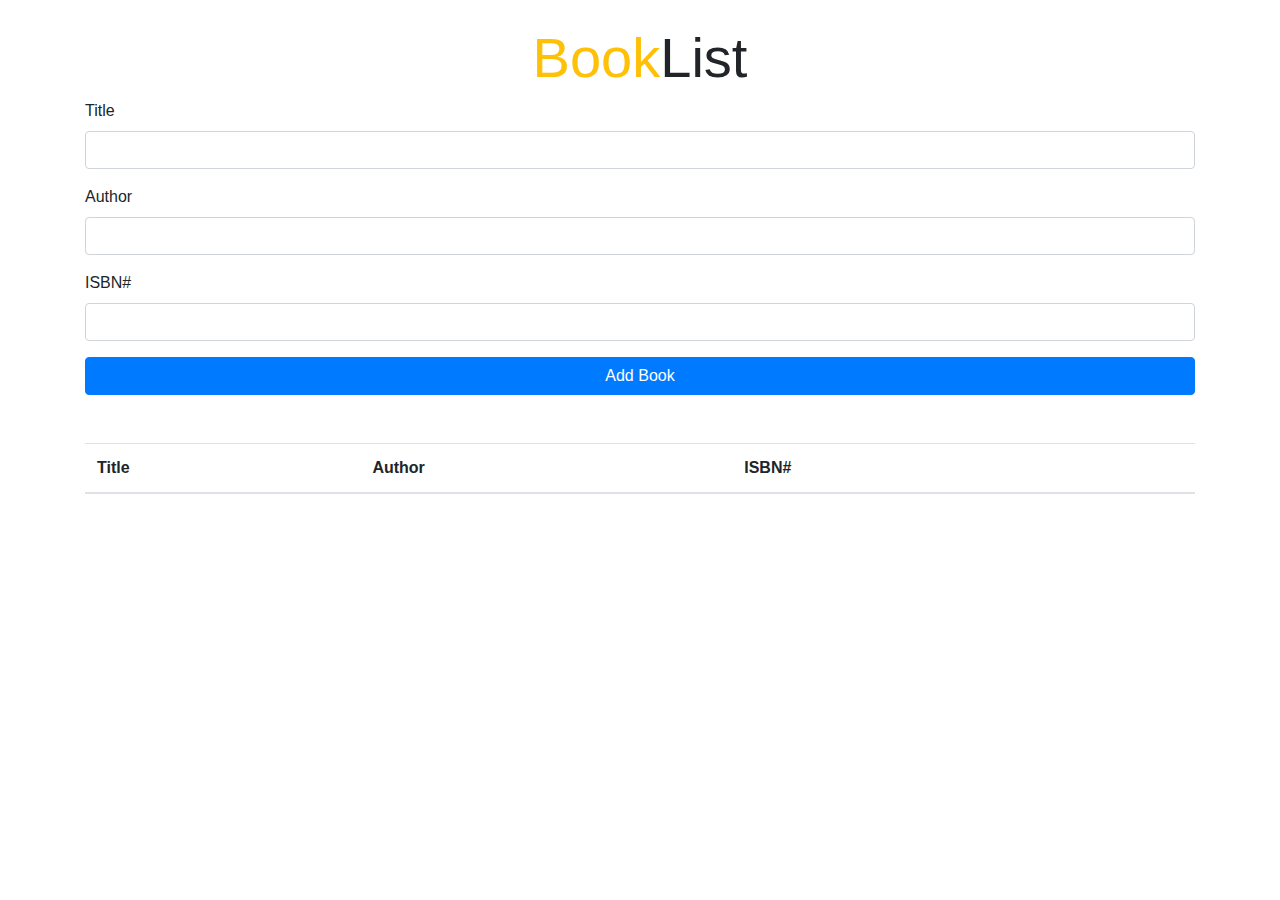
<file: portfolio/boolkist/index.html>
<!DOCTYPE html>
<html lang="en">
<head>
    <meta charset="UTF-8">
    <meta name="viewport" content="width=device-width, initial-scale=1.0">
    <meta http-equiv="X-UA-Compatible" content="ie=edge">
   <link rel="stylesheet" href="https://stackpath.bootstrapcdn.com/bootstrap/4.3.1/css/bootstrap.min.css">
   <link rel="stylesheet" href="https://stackpath.bootstrapcdn.com/bootstrap/4.3.1/js/bootstrap.min.js">
   <link rel="stylesheet" href="https://stackpath.bootstrapcdn.com/bootstrap/4.3.1/js/bootstrap.bundle.min.js">
    <title>Booklist</title>
</head>
<body>
    <div class="container mt-4">
        <h1 class="display-4 text-center">
          <i class="fas fa-book-open text-primary"></i><span class="text-warning">Book</span>List</h1>
          <form id="book-form">
            <div class="form-group">
              <label for="title">Title</label>
              <input type="text" id="title" class="form-control">
            </div>
            <div class="form-group">
              <label for="author">Author</label>
              <input type="text" id="author" class="form-control">
            </div>
            <div class="form-group">
              <label for="isbn">ISBN#</label>
              <input type="text" id="isbn" class="form-control">
            </div>
            <input type="submit" value="Add Book" class="btn btn-primary btn-block">
          </form>
          <table class="table table-striped mt-5">
            <thead>
              <tr>
                <th>Title</th>
                <th>Author</th>
                <th>ISBN#</th>
                <th></th>
              </tr>
            </thead>
            <tbody id="book-list"></tbody>
          </table>
      </div>
     <script src="app.js"></script>
</body>
</html>
</file>
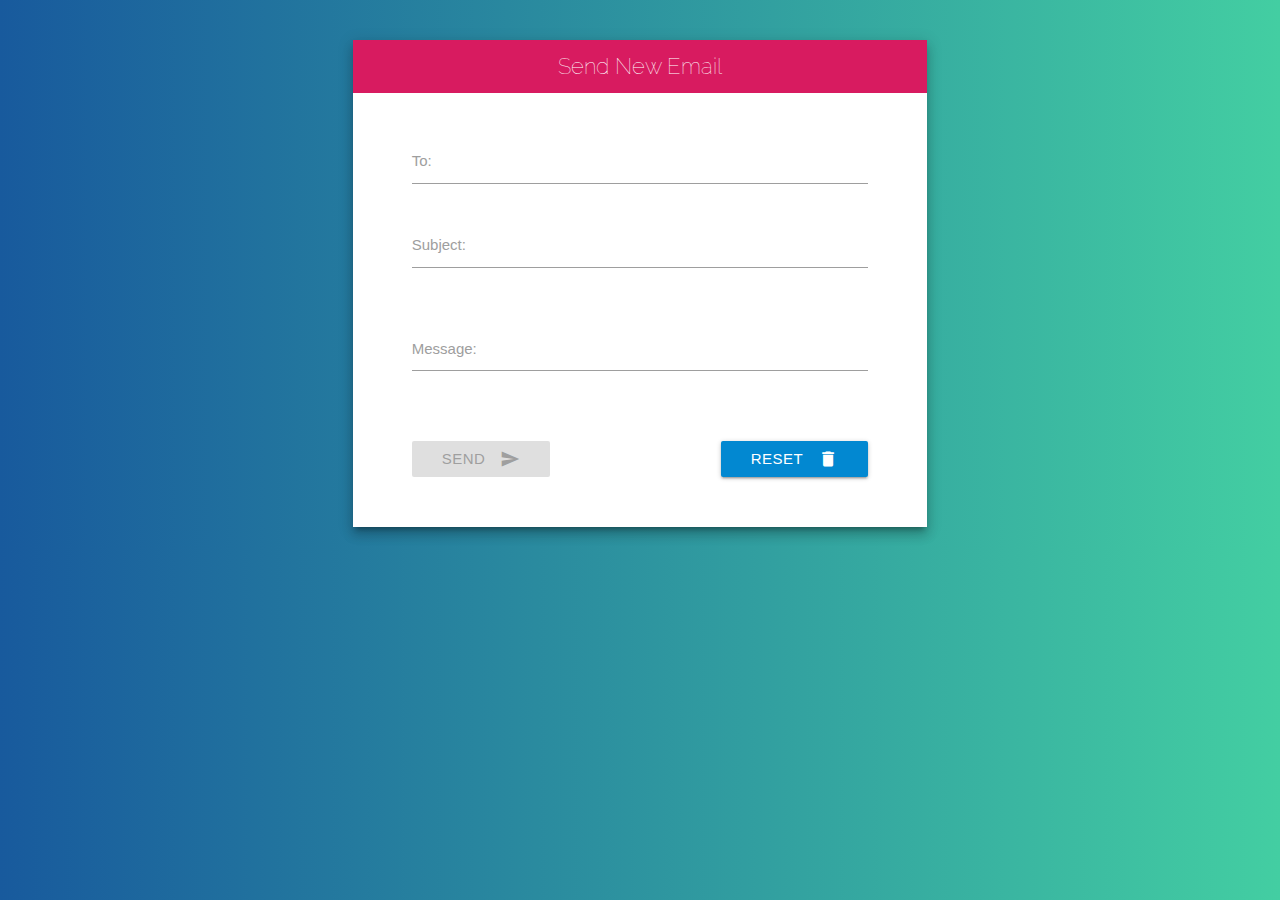
<file: portfolio/email/index.html>
<!DOCTYPE html>
<html>
  <head>
    <link
      href="https://fonts.googleapis.com/icon?family=Material+Icons"
      rel="stylesheet"
    />
    <link
      href="https://fonts.googleapis.com/css?family=Raleway:100,300"
      rel="stylesheet"
    />
    <link
      type="text/css"
      rel="stylesheet"
      href="css/materialize.min.css"
      media="screen,projection"
    />
    <link rel="stylesheet" href="css/custom.css" />
    <meta name="viewport" content="width=device-width, initial-scale=1.0" />
    <title>Send Email</title>
  </head>
  <body>
    <div class="container">
      <div class="row">
        <div class="col s8 offset-s2">
          <div id="content" class="m2">
            <header id="header" class=" pink darken-1">
              Send New Email
            </header>
            <form id="email-form" action="#" class="col s10 offset-s1">
              <div class="row">
                <div class="input-field col s12">
                  <input id="email" type="email" />
                  <label for="email">To:</label>
                </div>
                <div class="input-field col s12">
                  <input id="subject" type="text" />
                  <label for="subject">Subject:</label>
                </div>
              </div>

              <div class="row">
                <div class="input-field col s12">
                  <textarea
                    id="message"
                    class="materialize-textarea"
                  ></textarea>
                  <label for="message">Message:</label>
                </div>
              </div>
              <div class="row" id="loaders">
                <img id="spinner" src="img/spinner.gif" width="150" />
              </div>
              <div class="row">
                <div class="col s6">
                  <button
                    id="sendBtn"
                    class="btn waves-effect waves-light  pink darken-2"
                    type="submit"
                    name="action"
                  >
                    Send
                    <i class="material-icons right">send</i>
                  </button>
                </div>
                <div class="col s6">
                  <button
                    id="resetBtn"
                    class="btn waves-effect waves-light light-blue darken-2"
                    type="submit"
                  >
                    Reset
                    <i class="material-icons right">delete</i>
                  </button>
                </div>
              </div>
            </form>
          </div>
        </div>
      </div>
    </div>
    <script
      type="text/javascript"
      src="https://code.jquery.com/jquery-3.2.1.min.js"
    ></script>
    <script type="text/javascript" src="js/materialize.min.js"></script>
    <script src="js/app.js"></script>
  </body>
</html>
</file>
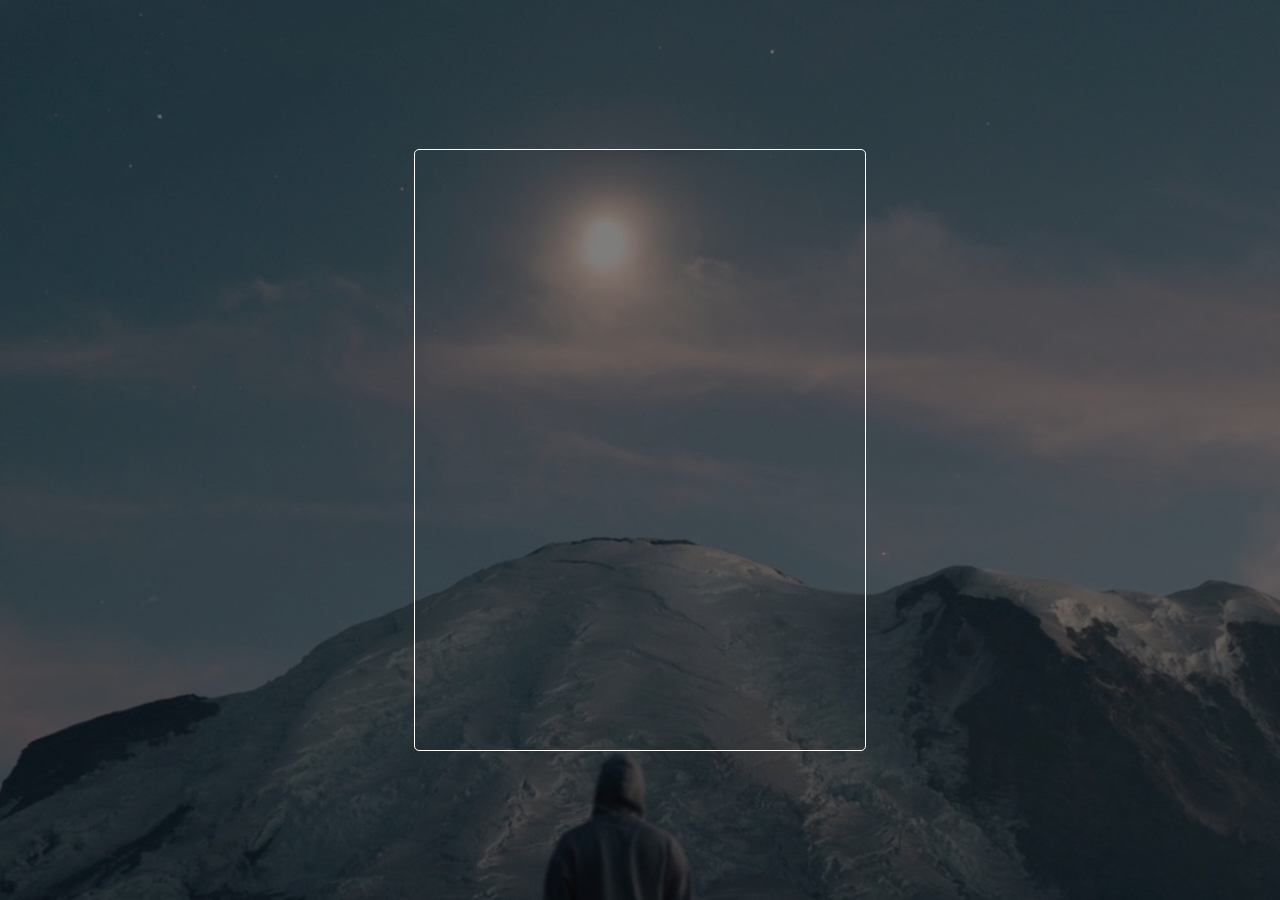
<file: portfolio/InvisibleCard/index.html>
<!DOCTYPE html>
<html lang="en">
  <head>
    <meta charset="UTF-8" />
    <meta name="viewport" content="width=device-width, initial-scale=1.0" />
    <meta http-equiv="X-UA-Compatible" content="ie=edge" />
    <link
      href="https://fonts.googleapis.com/css?family=Josefin+Sans:300,400,600|Source+Code+Pro"
      rel="stylesheet"
    />
    <link
      rel="stylesheet"
      href="https://use.fontawesome.com/releases/v5.2.0/css/all.css"
      integrity="sha384-hWVjflwFxL6sNzntih27bfxkr27PmbbK/iSvJ+a4+0owXq79v+lsFkW54bOGbiDQ"
      crossorigin="anonymous"
    />
    <link rel="stylesheet" href="style.css" />
    <title>Invisible Card</title>
  </head>
  <body>
    <div class="container">
      <div class="card-wrapper">
        <div class="card">
          <img src="images/john-doe.jpg" class="card-img" />
          <h1 class="card-heading">Surprise!</h1>
          <p class="card-paragraph">
            <i class="fas fa-quote-left"></i>Here there is a little project practising with CSS.<i class="fas fa-quote-right"></i>
          </p>
          <ul class="card-icons">
            <li>
              <a href="#" class="card-icon-link">
                <i class="card-icon fab fa-facebook-square"></i>
              </a>
            </li>
            <li>
              <a href="#" class="card-icon-link">
                <i class="card-icon fab fa-linkedin"></i>
              </a>
            </li>
            <li>
              <a href="#" class="card-icon-link">
                <i class="card-icon fab fa-twitter-square"></i>
              </a>
            </li>
            <li>
              <a href="#" class="card-icon-link">
                <i class="card-icon fab fa-instagram"></i>
              </a>
            </li>
          </ul>
          <button class="card-btn">View Profile</button>
        </div>
      </div>
    </div>
  </body>
</html>
</file>
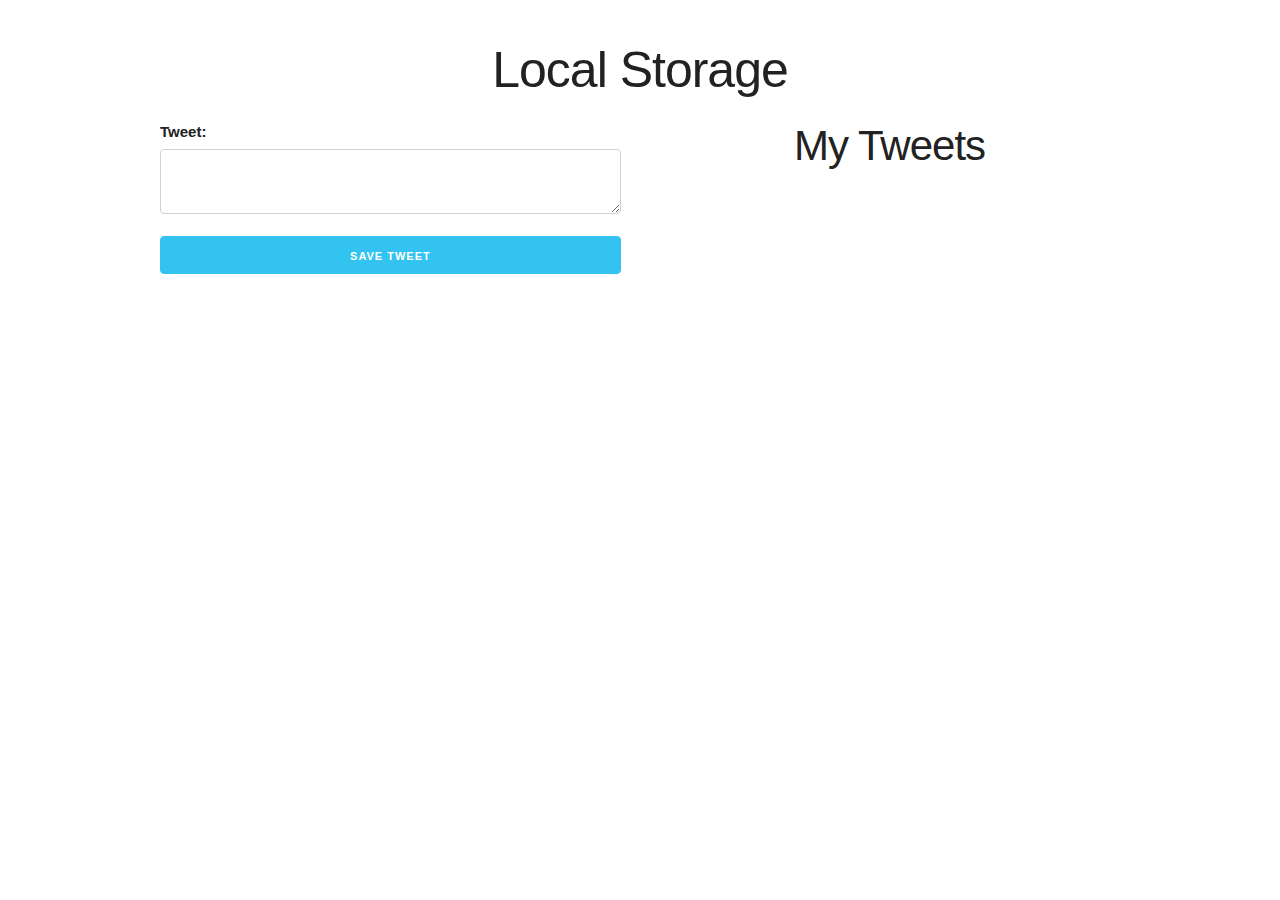
<file: portfolio/LocalStorageForm/index.html>
<!DOCTYPE html>
<html lang="en">
<head>
    <meta charset="UTF-8">
    <meta name="viewport" content="width=device-width, initial-scale=1.0">
    <meta http-equiv="X-UA-Compatible" content="ie=edge">
    <title>Save Tweets Into Storage</title>
    <link rel="stylesheet" href="assets/css/normalize.css">
    <link rel="stylesheet" href="assets/css/skeleton.css">
    <link rel="stylesheet" href="assets/css/custom.css">
</head>
<body>

    <div id="content">
        <div class="container">
            <h1>Local Storage</h1>
            <div class="row">
                <div class="six columns">
                    <label for="tweet">Tweet:</label>
                    <form action="#" id="form">
                            <label for="tweet"></label>
                            <textarea id="tweet" class="u-full-width"></textarea>
                            <input type="submit" class="button u-full-width button-primary" value="Save Tweet">
                    </form>
                </div> <!--.six-->
                <div class="six columns">
                    <h2>My Tweets</h2>
                    <div id="tweet-list"></div>
                </div> <!--.six-->
            </div>
        </div>
    </div> <!--#contenido-->

    <script src="assets/js/app.js"></script>
</body>
</html>
</file>
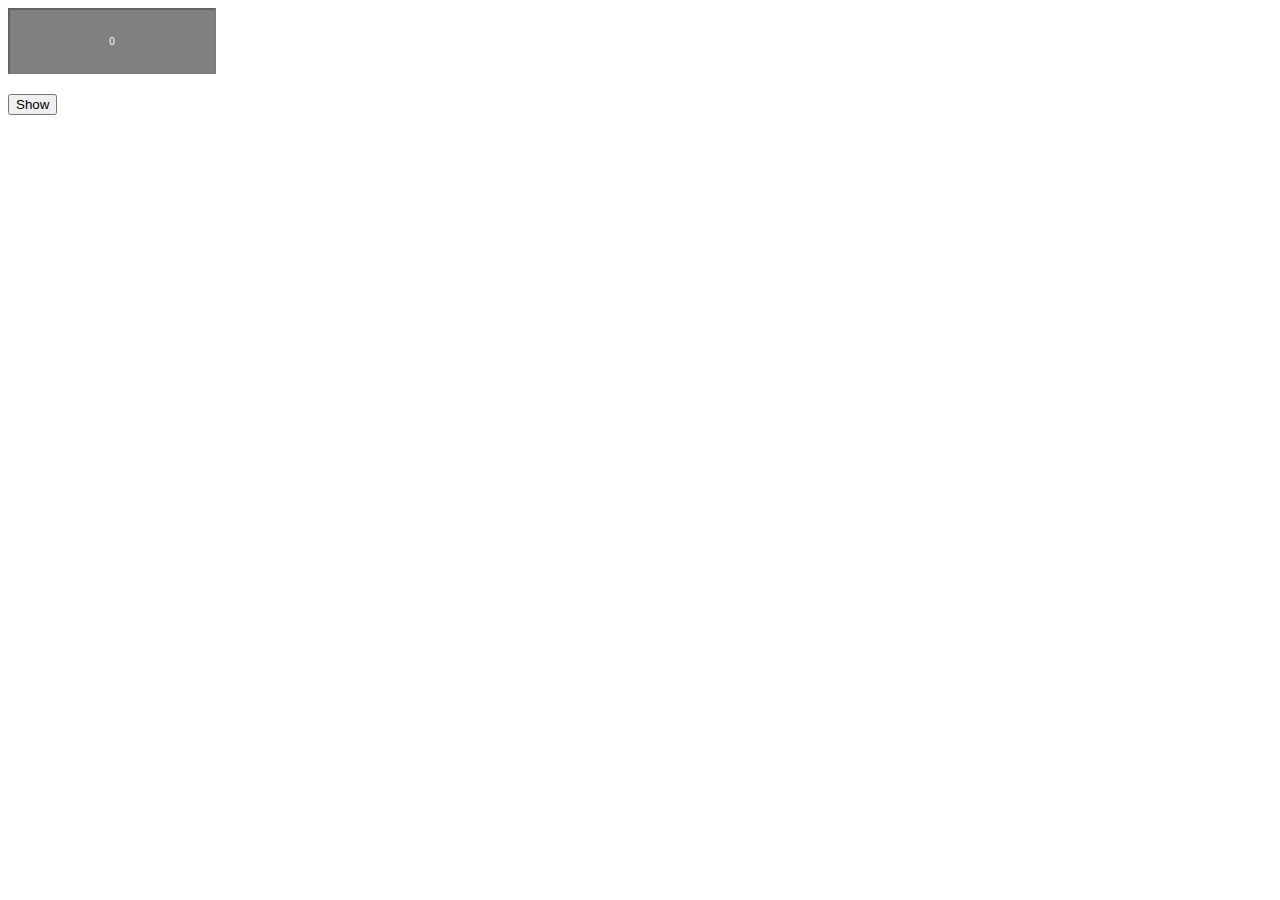
<file: portfolio/d3projects/tweening/index.html>
<!doctype html>
<html lang="en">
<head>
  <title>Tween - In between</title>
  <script src="https://d3js.org/d3.v5.min.js"></script> 
    <style>
        #content
        {
            width:200px;
            height:60px;
            background-color:gray;
            color:white;
            font-size:10px;
            text-align:center;
            margin-bottom:20px;
        }
    </style>
</head>
<body>    
    <input type="text" id="content" value="0" disabled /><br />
    <button onclick="showNumbers();">Show</button>
    <script>
        function showNumbers()
        {
            d3.select("#content").transition().duration(5000)
                    .ease(d3.easeLinear)
                    //.attr("value", 100)
                    .attrTween("value", function(){
                        var numbers = d3.interpolateRound(0, 100);
                        return function(i){return numbers(i);};
                    })
                    .styleTween("font-size", function(){
                        var size = d3.interpolateString("10px", "60px");
                        return function(i){return size(i);};
                    });
        }
    </script>
</body>
</html>
</file>
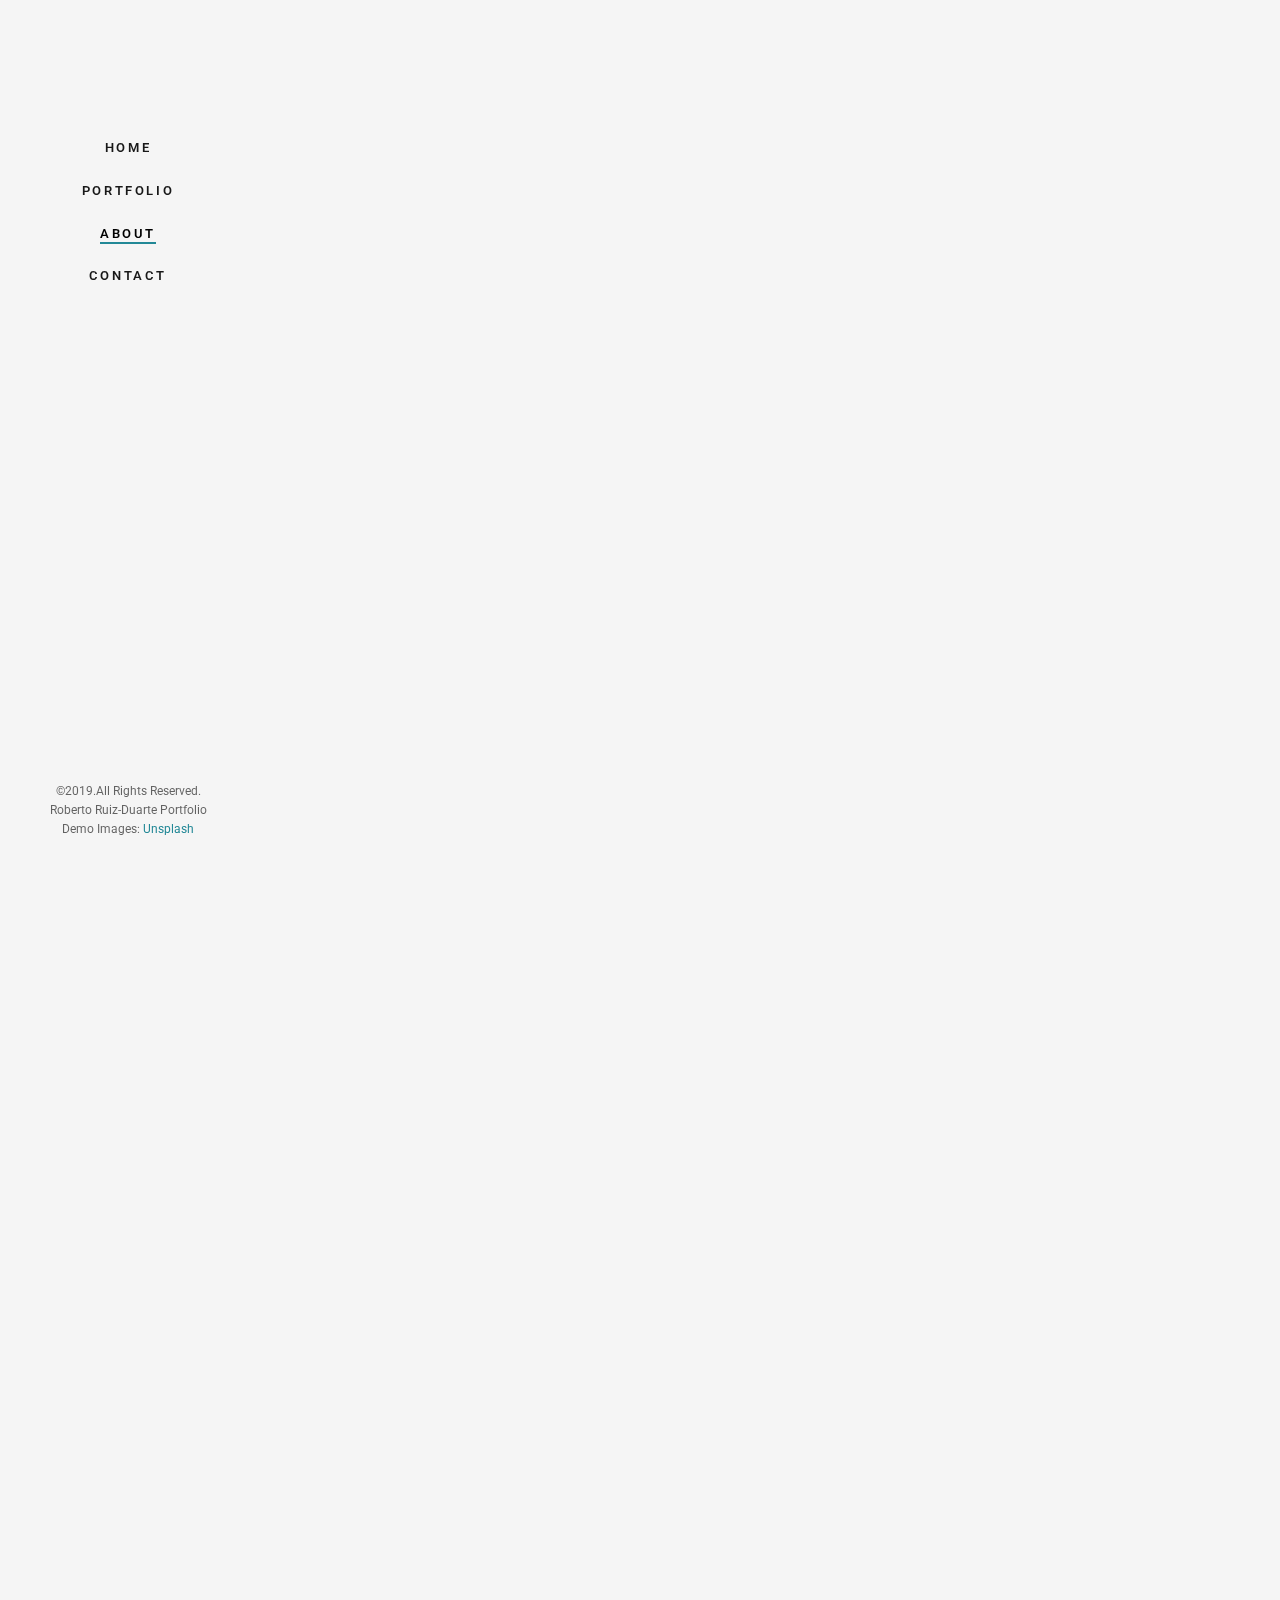
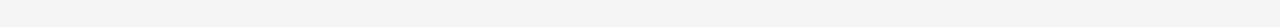
<file: about.html>
<!DOCTYPE html>
<!--[if lt IE 7]>      <html class="no-js lt-ie9 lt-ie8 lt-ie7"> <![endif]-->
<!--[if IE 7]>         <html class="no-js lt-ie9 lt-ie8"> <![endif]-->
<!--[if IE 8]>         <html class="no-js lt-ie9"> <![endif]-->
<!--[if gt IE 8]><!--> <html class="no-js"> <!--<![endif]-->
	<head>
	<meta charset="utf-8">
	<meta http-equiv="X-UA-Compatible" content="IE=edge">
	<title>About</title>
	<meta name="viewport" content="width=device-width, initial-scale=1">
	<meta name="description" content="Free HTML5 Website Template by FreeHTML5.co" />
	<meta name="keywords" content="free html5, free template, free bootstrap, free website template, html5, css3, mobile first, responsive" />
	<meta name="author" content="FreeHTML5.co" />

  	<!-- Facebook and Twitter integration -->
	<meta property="og:title" content=""/>
	<meta property="og:image" content=""/>
	<meta property="og:url" content=""/>
	<meta property="og:site_name" content=""/>
	<meta property="og:description" content=""/>
	<meta name="twitter:title" content="" />
	<meta name="twitter:image" content="" />
	<meta name="twitter:url" content="" />
	<meta name="twitter:card" content="" />

	<!-- Place favicon.ico and apple-touch-icon.png in the root directory -->
	<link rel="shortcut icon" href="favicon.ico">

	<link href="https://fonts.googleapis.com/css?family=Roboto:100,300,400,500,700" rel="stylesheet">
	
	<!-- Animate.css -->
	<link rel="stylesheet" href="css/animate.css">
	<!-- Icomoon Icon Fonts-->
	<link rel="stylesheet" href="css/icomoon.css">
	<!-- Bootstrap  -->
	<link rel="stylesheet" href="css/bootstrap.css">
	<!-- Flexslider  -->
	<link rel="stylesheet" href="css/flexslider.css">
	<!-- Theme style  -->
	<link rel="stylesheet" href="css/style.css">

	<!-- Modernizr JS -->
	<script src="js/modernizr-2.6.2.min.js"></script>
	<!-- FOR IE9 below -->
	<!--[if lt IE 9]>
	<script src="js/respond.min.js"></script>
	<![endif]-->

	</head>
	<body>
	<div id="fh5co-page">
		<a href="#" class="js-fh5co-nav-toggle fh5co-nav-toggle"><i></i></a>
		<aside id="fh5co-aside" role="complementary" class="border js-fullheight">

			<h1 id="fh5co-logo"><a href="index.html"></a></h1>
			<nav id="fh5co-main-menu" role="navigation">
				<ul>
					<li><a href="index.html">Home</a></li>
					<li><a href="portfolio.html">Portfolio</a></li>
					<li class="fh5co-active"><a href="about.html">About</a></li>
					<li><a href="contact.html">Contact</a></li>
				</ul>
			</nav>

			<div class="fh5co-footer">
				<p><small>&copy;2019.All Rights Reserved.</span> <span>Roberto Ruiz-Duarte Portfolio </span> <span>Demo Images: <a href="https://unsplash.com/" target="_blank">Unsplash</a></span></small></p>
				
			</div>

		</aside>

		<div id="fh5co-main">
			<div class="fh5co-narrow-content">
				<div class="row row-bottom-padded-md">
					<div class="col-md-3 animate-box" data-animate-effect="fadeInLeft">
						<img class="img-responsive" src="images/me.jpg" alt="Roberto Ruiz-Duarte">
					</div>
					<div class="col-md-6 animate-box" data-animate-effect="fadeInLeft">
						<h2 class="fh5co-heading">A "bit" about me</h2>
						<p>My name is Roberto Ruiz-Duarte and I am a self taught software developer.</p>
						<p>I am originally from Madrid, Spain; but I have lived for the last 8 years in the UK, specifically in Bromley just outside London. I have the settled status.</p>
						<p>I decided to change my career after many years of jumping from job to job unhappy, deciding to learn Softwate development, and I have to say I have never been happier. I really enjoy working with code seeing what else can I build.</p>
						<p>I had my first computer in 1989. My father bought an IBM 8086 to work at the office and I was fascinated with all the possibilities that machine was offering, to be honest, I had watched the film War Games and I was expecting to become a hacker like in the movie.
							But I ended up filling up invoices and budgets for my father's business. On those days I learnt MS-DOS which now, is good to use the terminal.
						</p>
						<p>My first attempt with programming was with Basic language, but I didn't go further that making some music.</p>
						<p>Fast forward I tried again learning on my own in 2012, online courses weren't yet that mainstream and I couldn't afford a bootcamp, I didn't even know about bootcamps or if there were any at that time. This time I try with the Java language using the Eclipse IDE, but being on my own without anyone to ask when I got stuck was mining my moral and I ended up ditching the idea again. Until last year.</p>
						<p>Online platforms like Udemy of Freecodecamp.org have made courses available to everyone and I saw my opportunity to finally invest my energy doing something that I have been pursuing for a long time. For the last year I studied website development and Javascript among other courses. I had access to tons of information, even being able to access a course at Harvard University called CS50 about computer science.</p>
						<p>I code everyday, I try to learn everyday something new and I an determined to become a great developer, so my next step is to gain professional experience where to apply what I already know and where to learn how is to really work as a developer. I am ready for the opportunity and willing to learn everything I need to exceed at my job</p>
						<p>I would say that I am more incline to the front-end but I am interested in the whole process of development, which includes the back-end. As a professional developer I believe it is important to have at least some knowledge of the whole process.</p>
						<p>And to conclude,on the personal side, I became recently a parent of a baby boy, which I enjoy very much, but it is keeping awake often, so I use my extra time awake to push some code along the night. I love films too, and I try to travel every year to Spain and Italy to visit our family and have a good time with them and with our friends. I hope this gives you an idea of who I am and if you like to know more, just let me know. Thank you if you read until the end.</p>
						<img class="img-responsive" src="images/fullstack.png" alt="fullstack">
					</div>
				</div>
			</div>

			<!-- <div class="fh5co-narrow-content">
					<h2 class="fh5co-heading animate-box" data-animate-effect="fadeInLeft">Skills</h2>
					<div class="row">
						<div class="col-md-6">
							<div class="fh5co-feature animate-box" data-animate-effect="fadeInLeft">
								<div class="fh5co-icon">
									<i class="icon-settings"></i>
								</div>
								<div class="fh5co-text">
									<h3>Strategy</h3>
									<p>Far far away, behind the word mountains, far from the countries Vokalia and Consonantia, there live the blind texts. </p>
								</div>
							</div>
						</div>
						<div class="col-md-6">
							<div class="fh5co-feature animate-box" data-animate-effect="fadeInLeft">
								<div class="fh5co-icon">
									<i class="icon-search4"></i>
								</div>
								<div class="fh5co-text">
									<h3>Explore</h3>
									<p>Far far away, behind the word mountains, far from the countries Vokalia and Consonantia, there live the blind texts. </p>
								</div>
							</div>
						</div>
					</div>
				</div>
			</div> -->
		</div>
		
	</div>

	<!-- jQuery -->
	<script src="js/jquery.min.js"></script>
	<!-- jQuery Easing -->
	<script src="js/jquery.easing.1.3.js"></script>
	<!-- Bootstrap -->
	<script src="js/bootstrap.min.js"></script>
	<!-- Waypoints -->
	<script src="js/jquery.waypoints.min.js"></script>
	<!-- Flexslider -->
	<script src="js/jquery.flexslider-min.js"></script>
	
	
	<!-- MAIN JS -->
	<script src="js/main.js"></script>

	</body>
</html>

<!-- 
	//////////////////////////////////////////////////////

	FREE HTML5 TEMPLATE 
	DESIGNED & DEVELOPED by FreeHTML5.co
		
	Website: 		http://freehtml5.co/
	Email: 			info@freehtml5.co
	Twitter: 		http://twitter.com/fh5co
	Facebook: 		https://www.facebook.com/fh5co

	//////////////////////////////////////////////////////
	-->
</file>
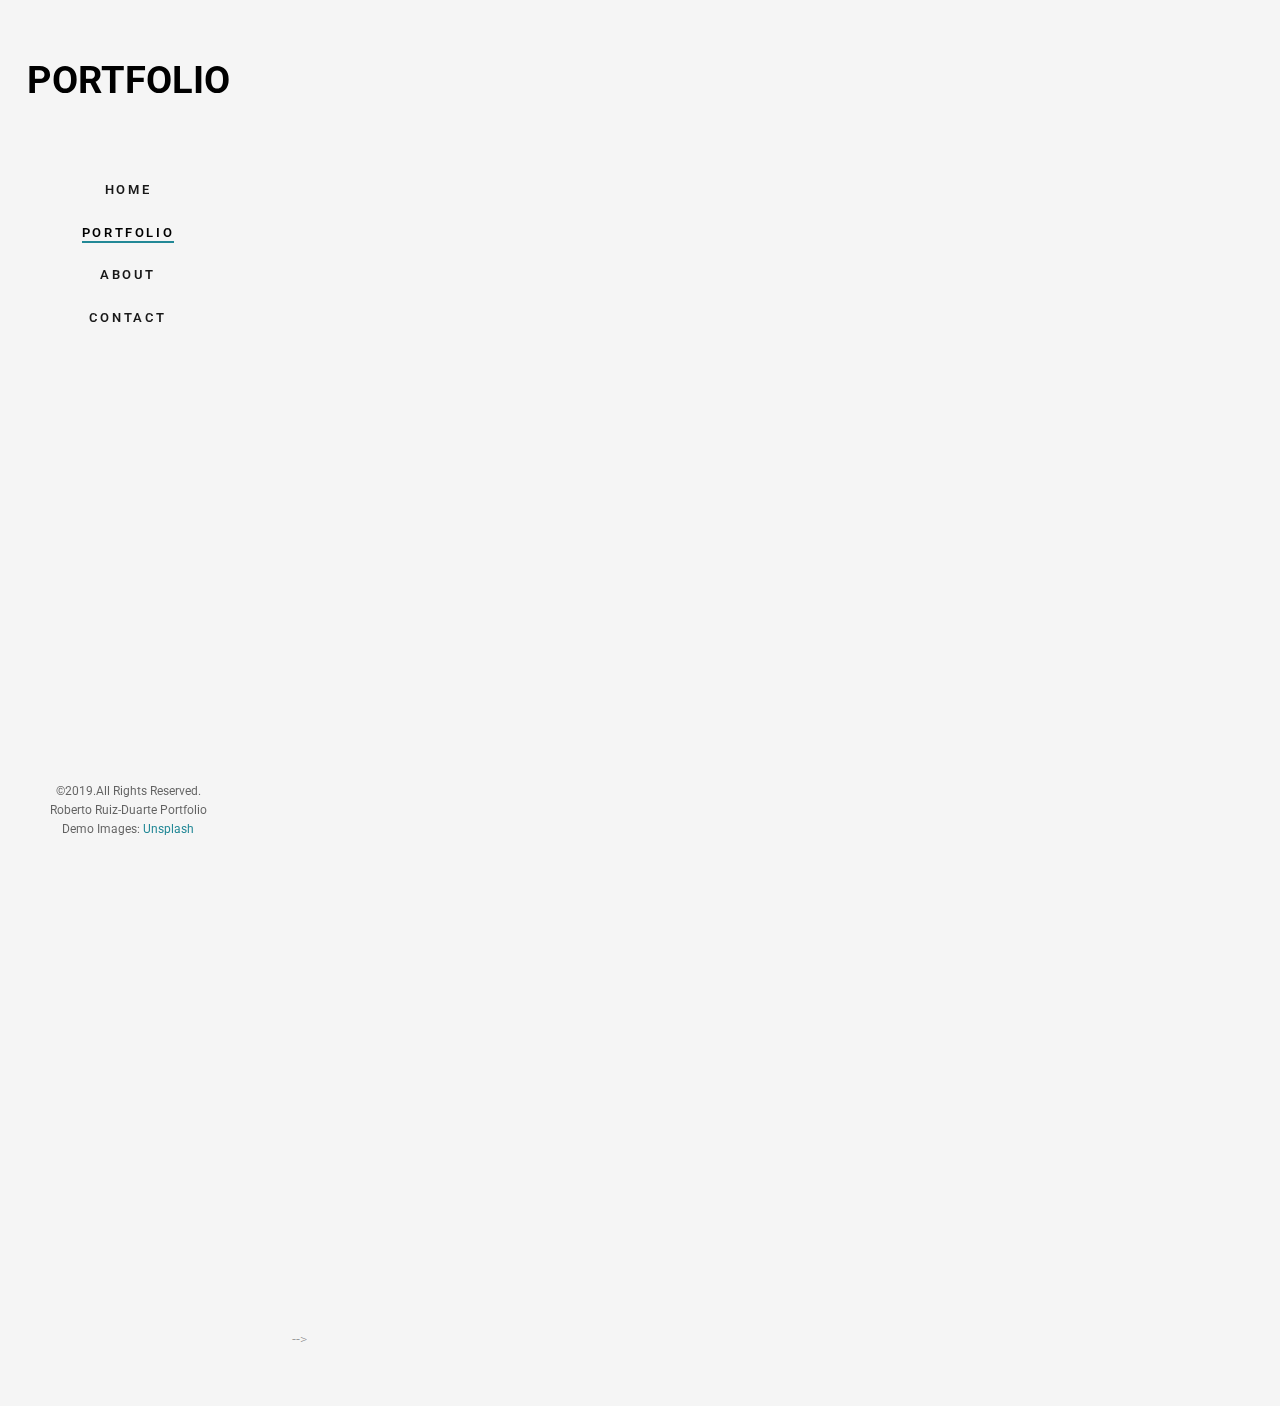
<file: portfolio.html>
<!DOCTYPE html>
<!--[if lt IE 7]>      <html class="no-js lt-ie9 lt-ie8 lt-ie7"> <![endif]-->
<!--[if IE 7]>         <html class="no-js lt-ie9 lt-ie8"> <![endif]-->
<!--[if IE 8]>         <html class="no-js lt-ie9"> <![endif]-->
<!--[if gt IE 8]><!--> <html class="no-js"> <!--<![endif]-->
	<head>
	<meta charset="utf-8">
	<meta http-equiv="X-UA-Compatible" content="IE=edge">
	<title>Portfolio</title>
	<meta name="viewport" content="width=device-width, initial-scale=1">
	<meta name="description" content="Free HTML5 Website Template by FreeHTML5.co" />
	<meta name="keywords" content="free html5, free template, free bootstrap, free website template, html5, css3, mobile first, responsive" />
	<meta name="author" content="FreeHTML5.co" />

  	<!-- Facebook and Twitter integration -->
	<meta property="og:title" content=""/>
	<meta property="og:image" content=""/>
	<meta property="og:url" content=""/>
	<meta property="og:site_name" content=""/>
	<meta property="og:description" content=""/>
	<meta name="twitter:title" content="" />
	<meta name="twitter:image" content="" />
	<meta name="twitter:url" content="" />
	<meta name="twitter:card" content="" />

	<!-- Place favicon.ico and apple-touch-icon.png in the root directory -->
	<link rel="shortcut icon" href="favicon.ico">

	<link href="https://fonts.googleapis.com/css?family=Roboto:100,300,400,500,700" rel="stylesheet">
	
	<!-- Animate.css -->
	<link rel="stylesheet" href="css/animate.css">
	<!-- Icomoon Icon Fonts-->
	<link rel="stylesheet" href="css/icomoon.css">
	<!-- Bootstrap  -->
	<link rel="stylesheet" href="css/bootstrap.css">
	<!-- Flexslider  -->
	<link rel="stylesheet" href="css/flexslider.css">
	<!-- Theme style  -->
	<link rel="stylesheet" href="css/style.css">

	<!-- Modernizr JS -->
	<script src="js/modernizr-2.6.2.min.js"></script>
	<!-- FOR IE9 below -->
	<!--[if lt IE 9]>
	<script src="js/respond.min.js"></script>
	<![endif]-->

	</head>
	<body>
	<div id="fh5co-page">
		<a href="#" class="js-fh5co-nav-toggle fh5co-nav-toggle"><i></i></a>
		<aside id="fh5co-aside" role="complementary" class="border js-fullheight">

			<h1 id="fh5co-logo"><a href="index.html">PORTFOLIO</a></h1>
			<nav id="fh5co-main-menu" role="navigation">
				<ul>
					<li><a href="index.html">Home</a></li>
					<li class="fh5co-active"><a href="portfolio.html">Portfolio</a></li>
					<li><a href="about.html">About</a></li>
					<li><a href="contact.html">Contact</a></li>
				</ul>
			</nav>

			<div class="fh5co-footer">
				<p><small>&copy;2019.All Rights Reserved.</span> <span>Roberto Ruiz-Duarte Portfolio</span> <span>Demo Images: <a href="https://unsplash.com/" target="_blank">Unsplash</a></span></small></p>
			</div>

		</aside>

		<div id="fh5co-main">
			<div class="fh5co-narrow-content">
				<h2 class="fh5co-heading animate-box" data-animate-effect="fadeInLeft">Some sample projects using different technologies.</h2>
				<div class="row row-bottom-padded-md">
					<div class="col-md-6 col-sm-6 col-padding text-center animate-box">
						<a href="portfolio/moneycapital/moneycapital/index.html" class="work image-popup" style="background-image: url(/portfolio/moneycapital/moneycapital/img/showcase.jpg);">
							<div class="desc">
								<h3>Money Capital</h3>
								<span>Web Design</span>
							</div>
						</a>
					</div>
					<div class="col-md-6 col-sm-6 col-padding text-center animate-box">
						<a href="https://ruizduarteroberto.github.io/loan-calculator/" class="work image-popup" style="background-image: url(images/loancalculator.png);">
							<div class="desc">
								<h3>Loan Calculator</h3>
								<span>React App</span>
							</div>
						</a>
					</div>
					<div class="col-md-1 col-sm-6 col-padding text-center animate-box">
						<a href="/portfolio/d3projects/animationBar/index.html" class="work image-popup" style="background-image: url(images/img-1.jpg);">
							<div class="desc">
								<h3>Animated bars</h3>
								<span>D3 Project</span>
							</div>
						</a>
					</div>
					<div class="col-md-1 col-sm-6 col-padding text-center animate-box">
						<a href="/portfolio/d3projects/mouse/index.html" class="work image-popup" style="background-image: url(images/img-2.jpg);">
							<div class="desc">
								<h3>Pie Chart</h3>
								<span>D3 Project</span>
							</div>
						</a>
					</div>
					<div class="col-md-1 col-sm-6 col-padding text-center animate-box">
						<a href="/portfolio/d3projects/transition/index.html" class="work image-popup" style="background-image: url(images/img-3.jpg);">
							<div class="desc">
								<h3>Transition</h3>
								<span>D3 Project</span>
							</div>
						</a>
					</div>
					<div class="col-md-1 col-sm-6 col-padding text-center animate-box">
						<a href="/portfolio/d3projects/tweening/index.html" class="work image-popup" style="background-image: url(images/img-4.jpg);">
							<div class="desc">
								<h3>Twenening</h3>
								<span>D3 Project</span>
							</div>
						</a>
					</div>
					<div class="col-md-1 col-sm-6 col-padding text-center animate-box">
						<a href="/portfolio/d3projects/dragabble/index.html" class="work image-popup" style="background-image: url(images/img-6.jpg);">
							<div class="desc">
								<h3>Draggable</h3>
								<span>D3 Project</span>
							</div>
						</a>
					</div>
					<div class="col-md-1 col-sm-6 col-padding text-center animate-box">
						<a href="/portfolio/d3projects/familyTree/index.html" class="work image-popup" style="background-image: url(images/img-1.jpg);">
							<div class="desc">
								<h3>Family Tree</h3>
								<span>D3 Projects</span>
							</div>
						</a>
					</div>
					<div class="col-md-6 col-sm-6 col-padding text-center animate-box">
						<a href="/portfolio/InvisibleCard/index.html" class="work image-popup" style="background-image: url(images/bg.jpg);">
							<div class="desc">
								<h3>Invisible Card</h3>
								<span>CSS Project</span>
							</div>
						</a>
					</div>
					<div class="col-md-6 col-sm-6 col-padding text-center animate-box">
						<a href="/portfolio/boolkist/index.html" class="work image-popup" style="background-image: url(images/library.jpg);">
							<div class="desc">
								<h3>Book List</h3>
								<span>Javascript Project</span>
							</div>
						</a>
					</div>
				 <div class="col-md-6 col-sm-6 col-padding text-center animate-box">
						<a href="/portfolio/LocalStorageForm/index.html" class="work image-popup" style="background-image: url(/images/localstorage.jpg);">
							<div class="desc">
								<h3>Local Storage</h3>
								<span>HTML5, CSS3 & Javascript</span>
							</div>
						</a>
					</div>
						<div class="col-md-6 col-sm-6 col-padding text-center animate-box">
						<a href="/portfolio/email/index.html" class="work image-popup" style="background-image: url(/images/email-logo.jpg)";>
							<div class="desc">
								<h3>Email</h3>
								<span>HTML5, CCS3 & Javascript</span>
							</div>
						</a>
					</div>
		</div> -->
	</div>

	<!-- jQuery -->
	<script src="js/jquery.min.js"></script>
	<!-- jQuery Easing -->
	<script src="js/jquery.easing.1.3.js"></script>
	<!-- Bootstrap -->
	<script src="js/bootstrap.min.js"></script>
	<!-- Waypoints -->
	<script src="js/jquery.waypoints.min.js"></script>
	<!-- Flexslider -->
	<script src="js/jquery.flexslider-min.js"></script>
	
	
	<!-- MAIN JS -->
	<script src="js/main.js"></script>

	</body>
</html>
</file>
<file: portfolio/email/css/custom.css>
body {
  background: #43cea2;
  background: -webkit-linear-gradient(to right, #185a9d, #43cea2);
  background: linear-gradient(to right, #185a9d, #43cea2);
}

#content {
  background-color: white;
  margin-top: 40px;
  -webkit-box-shadow: 0 8px 10px 1px rgba(0, 0, 0, 0.14),
    0 3px 14px 2px rgba(0, 0, 0, 0.12), 0 5px 5px -3px rgba(0, 0, 0, 0.3);
  box-shadow: 0 8px 10px 1px rgba(0, 0, 0, 0.14),
    0 3px 14px 2px rgba(0, 0, 0, 0.12), 0 5px 5px -3px rgba(0, 0, 0, 0.3);
}

#content::after {
  clear: both;
  display: block;
  content: "";
}

header {
  padding: 10px;
  text-align: center;
  color: white;
  font-size: 22px;
  font-family: "Raleway", sans-serif;
  font-weight: 100;
}

form {
  margin: 30px 0;
}

#loaders {
  text-align: center;
}

#loaders img {
  width: 150px;
  margin: 0 auto;
  display: none;
}

#resetBtn {
  float: right;
}
</file>
<file: portfolio/InvisibleCard/style.css>
* {
  margin: 0;
  padding: 0;
}

.container {
  font-family: "Josefin Sans", sans-serif;
  height: 100vh;
  width: 100vw;
  background: linear-gradient(rgba(0, 0, 0, 0.5), rgba(0, 0, 0, 0.5)),
    url(/portfolio/InvisibleCard/images/bg.jpg) no-repeat center;
}
.card-wrapper {
  height: 600px;
  width: 450px;
  border: 1px solid #fff;
  position: absolute;
  top: 50%;
  left: 50%;
  transform: translate(-50%, -50%);
  background: linear-gradient(
    (rgba(0, 0, 0, 0.5), rgba(0, 0, 0, 0.5)),
    url(/portfolio/InvisibleCard/images/bg.jpg) no-repeat center
  );
  border-radius: 5px;
  overflow: hidden;
  transition: box-shadow 1s;
}

.card-wrapper:hover {
  box-shadow: 0 0 30px #fff;
}
.card {
  position: absolute;
  top: -100%;
  height: 100%;
  width: 100%;
  background: linear-gradient(
    190deg,
    rgba(52, 198, 235, 0.8) 50%,
    rgba(70, 52, 235, 0.8) 0
  );
  border-radius: inherit;
  display: flex;
  flex-direction: column;
  align-items: center;
  justify-content: space-between;
  transition: top 0.3s 1.5s;
}

.card-wrapper:hover .card {
  top: 0;
}

.card-img {
  width: 200px;
  height: 200px;
  border-radius: 50%;
  object-fit: cover;
  margin-top: 15px;
  border: 2px solid #fff;
  padding: 10px;
  box-shadow: 0 0 50px rgba(0, 0, 0, 0.5);
}

.card-heading {
  font-family: "Source Code Pro", monospace;
  font-size: 25px;
  font-weight: 300;
  text-transform: uppercase;
  color: #fff;
  letter-spacing: 3px;
  background: linear-gradient(#d5eb34, #9beb34);
  width: 70%;
  text-align: center;
  padding: 5px 0;
  transform: perspective(1000px) skewX(-20deg) rotateY(40deg);
}

.card-paragraph {
  font-size: 18px;
  color: #ddd;
  width: 85%;
  text-align: justify;
  position: relative;
}
.card-paragraph::first-letter {
  margin-left: 40px;
}
.card-paragraph i {
  color: #fff;
  font-size: 25px;
  font-style: italic;
  position: absolute;
}

.card-paragraph i:first-child {
  top: -10%;
}

.card-paragraph i:last-child {
  bottom: -10%;
  margin-left: 10px;
}

.card-icons {
  list-style: none;
  display: flex;
  width: 50%;
  justify-content: space-around;
}

.card-icon-link {
  text-decoration: none;
  width: 35px;
  height: 35px;
  border: 1px solid #fff;
  display: flex;
  justify-content: center;
  align-items: center;
  border-radius: 5px;
}

.card-icon-link:hover {
  border: 1px solid #1b5cf5;
}

.card-icon {
  font-size: 20px;
  color: #fff;
  transition: color 0.3s;
}

.card-icon-link:hover .card-icon {
  color: #1b5cf5;
}

.card-btn {
  border: none;
  outline: none;
  width: 150px;
  height: 35px;
  margin-bottom: 20px;
  border-radius: 50px;
  background: linear-gradient(#6837ee, #0d2b7e);
  color: #ddd;
  text-transform: uppercase;
  font-size: 12px;
  box-shadow: 0 10px 20px rgba(0, 0, 0, 0.5);
  cursor: pointer;
}
</file>
<file: portfolio/LocalStorageForm/assets/css/skeleton.css>
/*
* Skeleton V2.0.4
* Copyright 2014, Dave Gamache
* www.getskeleton.com
* Free to use under the MIT license.
* http://www.opensource.org/licenses/mit-license.php
* 12/29/2014
*/


/* Table of contents
––––––––––––––––––––––––––––––––––––––––––––––––––
- Grid
- Base Styles
- Typography
- Links
- Buttons
- Forms
- Lists
- Code
- Tables
- Spacing
- Utilities
- Clearing
- Media Queries
*/


/* Grid
–––––––––––––––––––––––––––––––––––––––––––––––––– */
.container {
  position: relative;
  width: 100%;
  max-width: 960px;
  margin: 0 auto;
  padding: 0 20px;
  box-sizing: border-box; }
.column,
.columns {
  width: 100%;
  float: left;
  box-sizing: border-box; }

/* For devices larger than 400px */
@media (min-width: 400px) {
  .container {
    width: 85%;
    padding: 0; }
}

/* For devices larger than 550px */
@media (min-width: 550px) {
  .container {
    width: 80%; }
  .column,
  .columns {
    margin-left: 4%; }
  .column:first-child,
  .columns:first-child {
    margin-left: 0; }

  .one.column,
  .one.columns                    { width: 4.66666666667%; }
  .two.columns                    { width: 13.3333333333%; }
  .three.columns                  { width: 22%;            }
  .four.columns                   { width: 30.6666666667%; }
  .five.columns                   { width: 39.3333333333%; }
  .six.columns                    { width: 48%;            }
  .seven.columns                  { width: 56.6666666667%; }
  .eight.columns                  { width: 65.3333333333%; }
  .nine.columns                   { width: 74.0%;          }
  .ten.columns                    { width: 82.6666666667%; }
  .eleven.columns                 { width: 91.3333333333%; }
  .twelve.columns                 { width: 100%; margin-left: 0; }

  .one-third.column               { width: 30.6666666667%; }
  .two-thirds.column              { width: 65.3333333333%; }

  .one-half.column                { width: 48%; }

  /* Offsets */
  .offset-by-one.column,
  .offset-by-one.columns          { margin-left: 8.66666666667%; }
  .offset-by-two.column,
  .offset-by-two.columns          { margin-left: 17.3333333333%; }
  .offset-by-three.column,
  .offset-by-three.columns        { margin-left: 26%;            }
  .offset-by-four.column,
  .offset-by-four.columns         { margin-left: 34.6666666667%; }
  .offset-by-five.column,
  .offset-by-five.columns         { margin-left: 43.3333333333%; }
  .offset-by-six.column,
  .offset-by-six.columns          { margin-left: 52%;            }
  .offset-by-seven.column,
  .offset-by-seven.columns        { margin-left: 60.6666666667%; }
  .offset-by-eight.column,
  .offset-by-eight.columns        { margin-left: 69.3333333333%; }
  .offset-by-nine.column,
  .offset-by-nine.columns         { margin-left: 78.0%;          }
  .offset-by-ten.column,
  .offset-by-ten.columns          { margin-left: 86.6666666667%; }
  .offset-by-eleven.column,
  .offset-by-eleven.columns       { margin-left: 95.3333333333%; }

  .offset-by-one-third.column,
  .offset-by-one-third.columns    { margin-left: 34.6666666667%; }
  .offset-by-two-thirds.column,
  .offset-by-two-thirds.columns   { margin-left: 69.3333333333%; }

  .offset-by-one-half.column,
  .offset-by-one-half.columns     { margin-left: 52%; }

}


/* Base Styles
–––––––––––––––––––––––––––––––––––––––––––––––––– */
/* NOTE
html is set to 62.5% so that all the REM measurements throughout Skeleton
are based on 10px sizing. So basically 1.5rem = 15px :) */
html {
  font-size: 62.5%; }
body {
  font-size: 1.5em; /* currently ems cause chrome bug misinterpreting rems on body element */
  line-height: 1.6;
  font-weight: 400;
  font-family: "Raleway", "HelveticaNeue", "Helvetica Neue", Helvetica, Arial, sans-serif;
  color: #222; }


/* Typography
–––––––––––––––––––––––––––––––––––––––––––––––––– */
h1, h2, h3, h4, h5, h6 {
  margin-top: 0;
  margin-bottom: 2rem;
  font-weight: 300; }
h1 { font-size: 4.0rem; line-height: 1.2;  letter-spacing: -.1rem;}
h2 { font-size: 3.6rem; line-height: 1.25; letter-spacing: -.1rem; }
h3 { font-size: 3.0rem; line-height: 1.3;  letter-spacing: -.1rem; }
h4 { font-size: 2.4rem; line-height: 1.35; letter-spacing: -.08rem; }
h5 { font-size: 1.8rem; line-height: 1.5;  letter-spacing: -.05rem; }
h6 { font-size: 1.5rem; line-height: 1.6;  letter-spacing: 0; }

/* Larger than phablet */
@media (min-width: 550px) {
  h1 { font-size: 5.0rem; }
  h2 { font-size: 4.2rem; }
  h3 { font-size: 3.6rem; }
  h4 { font-size: 3.0rem; }
  h5 { font-size: 2.4rem; }
  h6 { font-size: 1.5rem; }
}

p {
  margin-top: 0; }


/* Links
–––––––––––––––––––––––––––––––––––––––––––––––––– */
a {
  color: #1EAEDB; }
a:hover {
  color: #0FA0CE; }


/* Buttons
–––––––––––––––––––––––––––––––––––––––––––––––––– */
.button,
button,
input[type="submit"],
input[type="reset"],
input[type="button"] {
  display: inline-block;
  height: 38px;
  padding: 0 30px;
  color: #555;
  text-align: center;
  font-size: 11px;
  font-weight: 600;
  line-height: 38px;
  letter-spacing: .1rem;
  text-transform: uppercase;
  text-decoration: none;
  white-space: nowrap;
  background-color: transparent;
  border-radius: 4px;
  border: 1px solid #bbb;
  cursor: pointer;
  box-sizing: border-box; }
.button:hover,
button:hover,
input[type="submit"]:hover,
input[type="reset"]:hover,
input[type="button"]:hover,
.button:focus,
button:focus,
input[type="submit"]:focus,
input[type="reset"]:focus,
input[type="button"]:focus {
  color: #333;
  border-color: #888;
  outline: 0; }
.button.button-primary,
button.button-primary,
input[type="submit"].button-primary,
input[type="reset"].button-primary,
input[type="button"].button-primary {
  color: #FFF;
  background-color: #33C3F0;
  border-color: #33C3F0; }
.button.button-primary:hover,
button.button-primary:hover,
input[type="submit"].button-primary:hover,
input[type="reset"].button-primary:hover,
input[type="button"].button-primary:hover,
.button.button-primary:focus,
button.button-primary:focus,
input[type="submit"].button-primary:focus,
input[type="reset"].button-primary:focus,
input[type="button"].button-primary:focus {
  color: #FFF;
  background-color: #1EAEDB;
  border-color: #1EAEDB; }


/* Forms
–––––––––––––––––––––––––––––––––––––––––––––––––– */
input[type="email"],
input[type="number"],
input[type="search"],
input[type="text"],
input[type="tel"],
input[type="url"],
input[type="password"],
textarea,
select {
  height: 38px;
  padding: 6px 10px; /* The 6px vertically centers text on FF, ignored by Webkit */
  background-color: #fff;
  border: 1px solid #D1D1D1;
  border-radius: 4px;
  box-shadow: none;
  box-sizing: border-box; }
/* Removes awkward default styles on some inputs for iOS */
input[type="email"],
input[type="number"],
input[type="search"],
input[type="text"],
input[type="tel"],
input[type="url"],
input[type="password"],
textarea {
  -webkit-appearance: none;
     -moz-appearance: none;
          appearance: none; }
textarea {
  min-height: 65px;
  padding-top: 6px;
  padding-bottom: 6px; }
input[type="email"]:focus,
input[type="number"]:focus,
input[type="search"]:focus,
input[type="text"]:focus,
input[type="tel"]:focus,
input[type="url"]:focus,
input[type="password"]:focus,
textarea:focus,
select:focus {
  border: 1px solid #33C3F0;
  outline: 0; }
label,
legend {
  display: block;
  margin-bottom: .5rem;
  font-weight: 600; }
fieldset {
  padding: 0;
  border-width: 0; }
input[type="checkbox"],
input[type="radio"] {
  display: inline; }
label > .label-body {
  display: inline-block;
  margin-left: .5rem;
  font-weight: normal; }


/* Lists
–––––––––––––––––––––––––––––––––––––––––––––––––– */
ul {
  list-style: circle inside; }
ol {
  list-style: decimal inside; }
ol, ul {
  padding-left: 0;
  margin-top: 0; }
ul ul,
ul ol,
ol ol,
ol ul {
  margin: 1.5rem 0 1.5rem 3rem;
  font-size: 90%; }
li {
  margin-bottom: 1rem; }


/* Code
–––––––––––––––––––––––––––––––––––––––––––––––––– */
code {
  padding: .2rem .5rem;
  margin: 0 .2rem;
  font-size: 90%;
  white-space: nowrap;
  background: #F1F1F1;
  border: 1px solid #E1E1E1;
  border-radius: 4px; }
pre > code {
  display: block;
  padding: 1rem 1.5rem;
  white-space: pre; }


/* Tables
–––––––––––––––––––––––––––––––––––––––––––––––––– */
th,
td {
  padding: 12px 15px;
  text-align: left;
  border-bottom: 1px solid #E1E1E1; }
th:first-child,
td:first-child {
  padding-left: 0; }
th:last-child,
td:last-child {
  padding-right: 0; }


/* Spacing
–––––––––––––––––––––––––––––––––––––––––––––––––– */
button,
.button {
  margin-bottom: 1rem; }
input,
textarea,
select,
fieldset {
  margin-bottom: 1.5rem; }
pre,
blockquote,
dl,
figure,
table,
p,
ul,
ol,
form {
  margin-bottom: 2.5rem; }


/* Utilities
–––––––––––––––––––––––––––––––––––––––––––––––––– */
.u-full-width {
  width: 100%;
  box-sizing: border-box; }
.u-max-full-width {
  max-width: 100%;
  box-sizing: border-box; }
.u-pull-right {
  float: right; }
.u-pull-left {
  float: left; }


/* Misc
–––––––––––––––––––––––––––––––––––––––––––––––––– */
hr {
  margin-top: 3rem;
  margin-bottom: 3.5rem;
  border-width: 0;
  border-top: 1px solid #E1E1E1; }


/* Clearing
–––––––––––––––––––––––––––––––––––––––––––––––––– */

/* Self Clearing Goodness */
.container:after,
.row:after,
.u-cf {
  content: "";
  display: table;
  clear: both; }


/* Media Queries
–––––––––––––––––––––––––––––––––––––––––––––––––– */
/*
Note: The best way to structure the use of media queries is to create the queries
near the relevant code. For example, if you wanted to change the styles for buttons
on small devices, paste the mobile query code up in the buttons section and style it
there.
*/


/* Larger than mobile */
@media (min-width: 400px) {}

/* Larger than phablet (also point when grid becomes active) */
@media (min-width: 550px) {}

/* Larger than tablet */
@media (min-width: 750px) {}

/* Larger than desktop */
@media (min-width: 1000px) {}

/* Larger than Desktop HD */
@media (min-width: 1200px) {}
</file>
<file: portfolio/LocalStorageForm/assets/css/custom.css>
h1, h2 {
    text-align: center;
}

#content {
    margin-top: 40px;
}
.remove-tweet,
.remove-tweet:hover {
    float: right;
    cursor: pointer;
    color: red;
    font-weight: bold;
}
</file>
<file: css/icomoon.css>
@font-face {
  font-family: 'icomoon';
  src:  url('fonts/icomoon.eot?6py85u');
  src:  url('fonts/icomoon.eot?6py85u#iefix') format('embedded-opentype'),
    url('fonts/icomoon.ttf?6py85u') format('truetype'),
    url('fonts/icomoon.woff?6py85u') format('woff'),
    url('fonts/icomoon.svg?6py85u#icomoon') format('svg');
  font-weight: normal;
  font-style: normal;
}

[class^="icon-"], [class*=" icon-"] {
  /* use !important to prevent issues with browser extensions that change fonts */
  font-family: 'icomoon' !important;
  speak: none;
  font-style: normal;
  font-weight: normal;
  font-variant: normal;
  text-transform: none;
  line-height: 1;

  /* Better Font Rendering =========== */
  -webkit-font-smoothing: antialiased;
  -moz-osx-font-smoothing: grayscale;
}

.icon-times:before {
  content: "\e930";
}
.icon-tick:before {
  content: "\e931";
}
.icon-plus:before {
  content: "\e932";
}
.icon-minus:before {
  content: "\e933";
}
.icon-equals:before {
  content: "\e934";
}
.icon-divide:before {
  content: "\e935";
}
.icon-chevron-right:before {
  content: "\e936";
}
.icon-chevron-left:before {
  content: "\e937";
}
.icon-arrow-right-thick:before {
  content: "\e938";
}
.icon-arrow-left-thick:before {
  content: "\e939";
}
.icon-th-small:before {
  content: "\e93a";
}
.icon-th-menu:before {
  content: "\e93b";
}
.icon-th-list:before {
  content: "\e93c";
}
.icon-th-large:before {
  content: "\e93d";
}
.icon-home:before {
  content: "\e93e";
}
.icon-arrow-forward:before {
  content: "\e93f";
}
.icon-arrow-back:before {
  content: "\e940";
}
.icon-rss:before {
  content: "\e941";
}
.icon-location:before {
  content: "\e942";
}
.icon-link:before {
  content: "\e943";
}
.icon-image:before {
  content: "\e944";
}
.icon-arrow-up-thick:before {
  content: "\e945";
}
.icon-arrow-down-thick:before {
  content: "\e946";
}
.icon-starburst:before {
  content: "\e947";
}
.icon-starburst-outline:before {
  content: "\e948";
}
.icon-star3:before {
  content: "\e949";
}
.icon-flow-children:before {
  content: "\e94a";
}
.icon-export:before {
  content: "\e94b";
}
.icon-delete2:before {
  content: "\e94c";
}
.icon-delete-outline:before {
  content: "\e94d";
}
.icon-cloud-storage:before {
  content: "\e94e";
}
.icon-wi-fi:before {
  content: "\e94f";
}
.icon-heart:before {
  content: "\e950";
}
.icon-flash:before {
  content: "\e951";
}
.icon-cancel:before {
  content: "\e952";
}
.icon-backspace:before {
  content: "\e953";
}
.icon-attachment:before {
  content: "\e954";
}
.icon-arrow-move:before {
  content: "\e955";
}
.icon-warning:before {
  content: "\e956";
}
.icon-user:before {
  content: "\e957";
}
.icon-radar:before {
  content: "\e958";
}
.icon-lock-open:before {
  content: "\e959";
}
.icon-lock-closed:before {
  content: "\e95a";
}
.icon-location-arrow:before {
  content: "\e95b";
}
.icon-info:before {
  content: "\e95c";
}
.icon-user-delete:before {
  content: "\e95d";
}
.icon-user-add:before {
  content: "\e95e";
}
.icon-media-pause:before {
  content: "\e95f";
}
.icon-group:before {
  content: "\e960";
}
.icon-chart-pie:before {
  content: "\e961";
}
.icon-chart-line:before {
  content: "\e962";
}
.icon-chart-bar:before {
  content: "\e963";
}
.icon-chart-area:before {
  content: "\e964";
}
.icon-video:before {
  content: "\e965";
}
.icon-point-of-interest:before {
  content: "\e966";
}
.icon-infinity:before {
  content: "\e967";
}
.icon-globe:before {
  content: "\e968";
}
.icon-eye:before {
  content: "\e969";
}
.icon-cog:before {
  content: "\e96a";
}
.icon-camera:before {
  content: "\e96b";
}
.icon-upload:before {
  content: "\e96c";
}
.icon-scissors:before {
  content: "\e96d";
}
.icon-refresh:before {
  content: "\e96e";
}
.icon-pin:before {
  content: "\e96f";
}
.icon-key:before {
  content: "\e970";
}
.icon-info-large:before {
  content: "\e971";
}
.icon-eject:before {
  content: "\e972";
}
.icon-download:before {
  content: "\e973";
}
.icon-zoom:before {
  content: "\e974";
}
.icon-zoom-out:before {
  content: "\e975";
}
.icon-zoom-in:before {
  content: "\e976";
}
.icon-sort-numerically:before {
  content: "\e977";
}
.icon-sort-alphabetically:before {
  content: "\e978";
}
.icon-input-checked:before {
  content: "\e979";
}
.icon-calender:before {
  content: "\e97a";
}
.icon-world2:before {
  content: "\e97b";
}
.icon-notes:before {
  content: "\e97c";
}
.icon-code:before {
  content: "\e97d";
}
.icon-arrow-sync:before {
  content: "\e97e";
}
.icon-arrow-shuffle:before {
  content: "\e97f";
}
.icon-arrow-repeat:before {
  content: "\e980";
}
.icon-arrow-minimise:before {
  content: "\e981";
}
.icon-arrow-maximise:before {
  content: "\e982";
}
.icon-arrow-loop:before {
  content: "\e983";
}
.icon-anchor:before {
  content: "\e984";
}
.icon-spanner:before {
  content: "\e985";
}
.icon-puzzle:before {
  content: "\e986";
}
.icon-power:before {
  content: "\e987";
}
.icon-plane:before {
  content: "\e988";
}
.icon-pi:before {
  content: "\e989";
}
.icon-phone:before {
  content: "\e98a";
}
.icon-microphone2:before {
  content: "\e98b";
}
.icon-media-rewind:before {
  content: "\e98c";
}
.icon-flag:before {
  content: "\e98d";
}
.icon-adjust-brightness:before {
  content: "\e98e";
}
.icon-waves:before {
  content: "\e98f";
}
.icon-social-twitter:before {
  content: "\e990";
}
.icon-social-facebook:before {
  content: "\e991";
}
.icon-social-dribbble:before {
  content: "\e992";
}
.icon-media-stop:before {
  content: "\e993";
}
.icon-media-record:before {
  content: "\e994";
}
.icon-media-play:before {
  content: "\e995";
}
.icon-media-fast-forward:before {
  content: "\e996";
}
.icon-media-eject:before {
  content: "\e997";
}
.icon-social-vimeo:before {
  content: "\e998";
}
.icon-social-tumbler:before {
  content: "\e999";
}
.icon-social-skype:before {
  content: "\e99a";
}
.icon-social-pinterest:before {
  content: "\e99b";
}
.icon-social-linkedin:before {
  content: "\e99c";
}
.icon-social-last-fm:before {
  content: "\e99d";
}
.icon-social-github:before {
  content: "\e99e";
}
.icon-social-flickr:before {
  content: "\e99f";
}
.icon-at:before {
  content: "\e9a0";
}
.icon-times-outline:before {
  content: "\e9a1";
}
.icon-plus-outline:before {
  content: "\e9a2";
}
.icon-minus-outline:before {
  content: "\e9a3";
}
.icon-tick-outline:before {
  content: "\e9a4";
}
.icon-th-large-outline:before {
  content: "\e9a5";
}
.icon-equals-outline:before {
  content: "\e9a6";
}
.icon-divide-outline:before {
  content: "\e9a7";
}
.icon-chevron-right-outline:before {
  content: "\e9a8";
}
.icon-chevron-left-outline:before {
  content: "\e9a9";
}
.icon-arrow-right-outline:before {
  content: "\e9aa";
}
.icon-arrow-left-outline:before {
  content: "\e9ab";
}
.icon-th-small-outline:before {
  content: "\e9ac";
}
.icon-th-menu-outline:before {
  content: "\e9ad";
}
.icon-th-list-outline:before {
  content: "\e9ae";
}
.icon-news2:before {
  content: "\e9b1";
}
.icon-home-outline:before {
  content: "\e9b2";
}
.icon-arrow-up-outline:before {
  content: "\e9b3";
}
.icon-arrow-forward-outline:before {
  content: "\e9b4";
}
.icon-arrow-down-outline:before {
  content: "\e9b5";
}
.icon-arrow-back-outline:before {
  content: "\e9b6";
}
.icon-trash3:before {
  content: "\e9b7";
}
.icon-rss-outline:before {
  content: "\e9b8";
}
.icon-message:before {
  content: "\e9b9";
}
.icon-location-outline:before {
  content: "\e9ba";
}
.icon-link-outline:before {
  content: "\e9bb";
}
.icon-image-outline:before {
  content: "\e9bc";
}
.icon-export-outline:before {
  content: "\e9bd";
}
.icon-cross:before {
  content: "\e9be";
}
.icon-wi-fi-outline:before {
  content: "\e9bf";
}
.icon-star-outline:before {
  content: "\e9c0";
}
.icon-media-pause-outline:before {
  content: "\e9c1";
}
.icon-mail:before {
  content: "\e9c2";
}
.icon-heart-outline:before {
  content: "\e9c3";
}
.icon-flash-outline:before {
  content: "\e9c4";
}
.icon-cancel-outline:before {
  content: "\e9c5";
}
.icon-beaker:before {
  content: "\e9c6";
}
.icon-arrow-move-outline:before {
  content: "\e9c7";
}
.icon-watch2:before {
  content: "\e9c8";
}
.icon-warning-outline:before {
  content: "\e9c9";
}
.icon-time:before {
  content: "\e9ca";
}
.icon-radar-outline:before {
  content: "\e9cb";
}
.icon-lock-open-outline:before {
  content: "\e9cc";
}
.icon-location-arrow-outline:before {
  content: "\e9cd";
}
.icon-info-outline:before {
  content: "\e9ce";
}
.icon-backspace-outline:before {
  content: "\e9cf";
}
.icon-attachment-outline:before {
  content: "\e9d0";
}
.icon-user-outline:before {
  content: "\e9d1";
}
.icon-user-delete-outline:before {
  content: "\e9d2";
}
.icon-user-add-outline:before {
  content: "\e9d3";
}
.icon-lock-closed-outline:before {
  content: "\e9d4";
}
.icon-group-outline:before {
  content: "\e9d5";
}
.icon-chart-pie-outline:before {
  content: "\e9d6";
}
.icon-chart-line-outline:before {
  content: "\e9d7";
}
.icon-chart-bar-outline:before {
  content: "\e9d8";
}
.icon-chart-area-outline:before {
  content: "\e9d9";
}
.icon-video-outline:before {
  content: "\e9da";
}
.icon-point-of-interest-outline:before {
  content: "\e9db";
}
.icon-map:before {
  content: "\e9dc";
}
.icon-key-outline:before {
  content: "\e9dd";
}
.icon-infinity-outline:before {
  content: "\e9de";
}
.icon-globe-outline:before {
  content: "\e9df";
}
.icon-eye-outline:before {
  content: "\e9e0";
}
.icon-cog-outline:before {
  content: "\e9e1";
}
.icon-camera-outline:before {
  content: "\e9e2";
}
.icon-upload-outline:before {
  content: "\e9e3";
}
.icon-support:before {
  content: "\e9e4";
}
.icon-scissors-outline:before {
  content: "\e9e5";
}
.icon-refresh-outline:before {
  content: "\e9e6";
}
.icon-info-large-outline:before {
  content: "\e9e7";
}
.icon-eject-outline:before {
  content: "\e9e8";
}
.icon-download-outline:before {
  content: "\e9e9";
}
.icon-battery-mid:before {
  content: "\e9ea";
}
.icon-battery-low:before {
  content: "\e9eb";
}
.icon-battery-high:before {
  content: "\e9ec";
}
.icon-zoom-outline:before {
  content: "\e9ed";
}
.icon-zoom-out-outline:before {
  content: "\e9ee";
}
.icon-zoom-in-outline:before {
  content: "\e9ef";
}
.icon-tag3:before {
  content: "\e9f0";
}
.icon-tabs-outline:before {
  content: "\e9f1";
}
.icon-pin-outline:before {
  content: "\e9f2";
}
.icon-message-typing:before {
  content: "\e9f3";
}
.icon-directions:before {
  content: "\e9f4";
}
.icon-battery-full:before {
  content: "\e9f5";
}
.icon-battery-charge:before {
  content: "\e9f6";
}
.icon-pipette:before {
  content: "\e9f7";
}
.icon-pencil:before {
  content: "\e9f8";
}
.icon-folder:before {
  content: "\e9f9";
}
.icon-folder-delete:before {
  content: "\e9fa";
}
.icon-folder-add:before {
  content: "\e9fb";
}
.icon-edit:before {
  content: "\e9fc";
}
.icon-document:before {
  content: "\e9fd";
}
.icon-document-delete:before {
  content: "\e9fe";
}
.icon-document-add:before {
  content: "\e9ff";
}
.icon-brush:before {
  content: "\ea00";
}
.icon-thumbs-up:before {
  content: "\ea01";
}
.icon-thumbs-down:before {
  content: "\ea02";
}
.icon-pen:before {
  content: "\ea03";
}
.icon-sort-numerically-outline:before {
  content: "\ea04";
}
.icon-sort-alphabetically-outline:before {
  content: "\ea05";
}
.icon-social-last-fm-circular:before {
  content: "\ea06";
}
.icon-social-github-circular:before {
  content: "\ea07";
}
.icon-compass:before {
  content: "\ea08";
}
.icon-bookmark:before {
  content: "\ea09";
}
.icon-input-checked-outline:before {
  content: "\ea0a";
}
.icon-code-outline:before {
  content: "\ea0b";
}
.icon-calender-outline:before {
  content: "\ea0c";
}
.icon-business-card:before {
  content: "\ea0d";
}
.icon-arrow-up:before {
  content: "\ea0e";
}
.icon-arrow-sync-outline:before {
  content: "\ea0f";
}
.icon-arrow-right:before {
  content: "\ea10";
}
.icon-arrow-repeat-outline:before {
  content: "\ea11";
}
.icon-arrow-loop-outline:before {
  content: "\ea12";
}
.icon-arrow-left:before {
  content: "\ea13";
}
.icon-flow-switch:before {
  content: "\ea14";
}
.icon-flow-parallel:before {
  content: "\ea15";
}
.icon-flow-merge:before {
  content: "\ea16";
}
.icon-document-text:before {
  content: "\ea17";
}
.icon-clipboard:before {
  content: "\ea18";
}
.icon-calculator:before {
  content: "\ea19";
}
.icon-arrow-minimise-outline:before {
  content: "\ea1a";
}
.icon-arrow-maximise-outline:before {
  content: "\ea1b";
}
.icon-arrow-down:before {
  content: "\ea1c";
}
.icon-gift:before {
  content: "\ea1d";
}
.icon-film:before {
  content: "\ea1e";
}
.icon-database:before {
  content: "\ea1f";
}
.icon-bell:before {
  content: "\ea20";
}
.icon-anchor-outline:before {
  content: "\ea21";
}
.icon-adjust-contrast:before {
  content: "\ea22";
}
.icon-world-outline:before {
  content: "\ea23";
}
.icon-shopping-bag:before {
  content: "\ea24";
}
.icon-power-outline:before {
  content: "\ea25";
}
.icon-notes-outline:before {
  content: "\ea26";
}
.icon-device-tablet:before {
  content: "\ea27";
}
.icon-device-phone:before {
  content: "\ea28";
}
.icon-device-laptop:before {
  content: "\ea29";
}
.icon-device-desktop:before {
  content: "\ea2a";
}
.icon-briefcase:before {
  content: "\ea2b";
}
.icon-stopwatch:before {
  content: "\ea2c";
}
.icon-spanner-outline:before {
  content: "\ea2d";
}
.icon-puzzle-outline:before {
  content: "\ea2e";
}
.icon-printer:before {
  content: "\ea2f";
}
.icon-pi-outline:before {
  content: "\ea30";
}
.icon-lightbulb:before {
  content: "\ea31";
}
.icon-flag-outline:before {
  content: "\ea32";
}
.icon-contacts:before {
  content: "\ea33";
}
.icon-archive2:before {
  content: "\ea34";
}
.icon-weather-stormy:before {
  content: "\ea35";
}
.icon-weather-shower:before {
  content: "\ea36";
}
.icon-weather-partly-sunny:before {
  content: "\ea37";
}
.icon-weather-downpour:before {
  content: "\ea38";
}
.icon-weather-cloudy:before {
  content: "\ea39";
}
.icon-plane-outline:before {
  content: "\ea3a";
}
.icon-phone-outline:before {
  content: "\ea3b";
}
.icon-microphone-outline:before {
  content: "\ea3c";
}
.icon-weather-windy:before {
  content: "\ea3d";
}
.icon-weather-windy-cloudy:before {
  content: "\ea3e";
}
.icon-weather-sunny:before {
  content: "\ea3f";
}
.icon-weather-snow:before {
  content: "\ea40";
}
.icon-weather-night:before {
  content: "\ea41";
}
.icon-media-stop-outline:before {
  content: "\ea42";
}
.icon-media-rewind-outline:before {
  content: "\ea43";
}
.icon-media-record-outline:before {
  content: "\ea44";
}
.icon-media-play-outline:before {
  content: "\ea45";
}
.icon-media-fast-forward-outline:before {
  content: "\ea46";
}
.icon-media-eject-outline:before {
  content: "\ea47";
}
.icon-wine:before {
  content: "\ea48";
}
.icon-waves-outline:before {
  content: "\ea49";
}
.icon-ticket:before {
  content: "\ea4a";
}
.icon-tags:before {
  content: "\ea4b";
}
.icon-plug:before {
  content: "\ea4c";
}
.icon-headphones:before {
  content: "\ea4d";
}
.icon-credit-card:before {
  content: "\ea4e";
}
.icon-coffee:before {
  content: "\ea4f";
}
.icon-book:before {
  content: "\ea50";
}
.icon-beer:before {
  content: "\ea51";
}
.icon-volume2:before {
  content: "\ea52";
}
.icon-volume-up:before {
  content: "\ea53";
}
.icon-volume-mute:before {
  content: "\ea54";
}
.icon-volume-down:before {
  content: "\ea55";
}
.icon-social-vimeo-circular:before {
  content: "\ea56";
}
.icon-social-twitter-circular:before {
  content: "\ea57";
}
.icon-social-pinterest-circular:before {
  content: "\ea58";
}
.icon-social-linkedin-circular:before {
  content: "\ea59";
}
.icon-social-facebook-circular:before {
  content: "\ea5a";
}
.icon-social-dribbble-circular:before {
  content: "\ea5b";
}
.icon-tree:before {
  content: "\ea5c";
}
.icon-thermometer2:before {
  content: "\ea5d";
}
.icon-social-tumbler-circular:before {
  content: "\ea5e";
}
.icon-social-skype-outline:before {
  content: "\ea5f";
}
.icon-social-flickr-circular:before {
  content: "\ea60";
}
.icon-social-at-circular:before {
  content: "\ea61";
}
.icon-shopping-cart:before {
  content: "\ea62";
}
.icon-messages:before {
  content: "\ea63";
}
.icon-leaf:before {
  content: "\ea64";
}
.icon-feather:before {
  content: "\ea65";
}
.icon-eye2:before {
  content: "\e064";
}
.icon-paper-clip:before {
  content: "\e065";
}
.icon-mail5:before {
  content: "\e066";
}
.icon-toggle:before {
  content: "\e067";
}
.icon-layout:before {
  content: "\e068";
}
.icon-link2:before {
  content: "\e069";
}
.icon-bell2:before {
  content: "\e06a";
}
.icon-lock3:before {
  content: "\e06b";
}
.icon-unlock:before {
  content: "\e06c";
}
.icon-ribbon2:before {
  content: "\e06d";
}
.icon-image2:before {
  content: "\e06e";
}
.icon-signal:before {
  content: "\e06f";
}
.icon-target3:before {
  content: "\e070";
}
.icon-clipboard3:before {
  content: "\e071";
}
.icon-clock3:before {
  content: "\e072";
}
.icon-watch:before {
  content: "\e073";
}
.icon-air-play:before {
  content: "\e074";
}
.icon-camera3:before {
  content: "\e075";
}
.icon-video2:before {
  content: "\e076";
}
.icon-disc:before {
  content: "\e077";
}
.icon-printer3:before {
  content: "\e078";
}
.icon-monitor:before {
  content: "\e079";
}
.icon-server:before {
  content: "\e07a";
}
.icon-cog2:before {
  content: "\e07b";
}
.icon-heart3:before {
  content: "\e07c";
}
.icon-paragraph:before {
  content: "\e07d";
}
.icon-align-justify:before {
  content: "\e07e";
}
.icon-align-left:before {
  content: "\e07f";
}
.icon-align-center:before {
  content: "\e080";
}
.icon-align-right:before {
  content: "\e081";
}
.icon-book2:before {
  content: "\e082";
}
.icon-layers2:before {
  content: "\e083";
}
.icon-stack2:before {
  content: "\e084";
}
.icon-stack-2:before {
  content: "\e085";
}
.icon-paper:before {
  content: "\e086";
}
.icon-paper-stack:before {
  content: "\e087";
}
.icon-search3:before {
  content: "\e088";
}
.icon-zoom-in2:before {
  content: "\e089";
}
.icon-zoom-out2:before {
  content: "\e08a";
}
.icon-reply2:before {
  content: "\e08b";
}
.icon-circle-plus:before {
  content: "\e08c";
}
.icon-circle-minus:before {
  content: "\e08d";
}
.icon-circle-check:before {
  content: "\e08e";
}
.icon-circle-cross:before {
  content: "\e08f";
}
.icon-square-plus:before {
  content: "\e090";
}
.icon-square-minus:before {
  content: "\e091";
}
.icon-square-check:before {
  content: "\e092";
}
.icon-square-cross:before {
  content: "\e093";
}
.icon-microphone:before {
  content: "\e094";
}
.icon-record:before {
  content: "\e095";
}
.icon-skip-back:before {
  content: "\e096";
}
.icon-rewind:before {
  content: "\e097";
}
.icon-play4:before {
  content: "\e098";
}
.icon-pause3:before {
  content: "\e099";
}
.icon-stop3:before {
  content: "\e09a";
}
.icon-fast-forward:before {
  content: "\e09b";
}
.icon-skip-forward:before {
  content: "\e09c";
}
.icon-shuffle2:before {
  content: "\e09d";
}
.icon-repeat:before {
  content: "\e09e";
}
.icon-folder2:before {
  content: "\e09f";
}
.icon-umbrella:before {
  content: "\e0a0";
}
.icon-moon:before {
  content: "\e0a1";
}
.icon-thermometer:before {
  content: "\e0a2";
}
.icon-drop:before {
  content: "\e0a3";
}
.icon-sun2:before {
  content: "\e0a4";
}
.icon-cloud3:before {
  content: "\e0a5";
}
.icon-cloud-upload2:before {
  content: "\e0a6";
}
.icon-cloud-download2:before {
  content: "\e0a7";
}
.icon-upload4:before {
  content: "\e0a8";
}
.icon-download4:before {
  content: "\e0a9";
}
.icon-location3:before {
  content: "\e0aa";
}
.icon-location-2:before {
  content: "\e0ab";
}
.icon-map3:before {
  content: "\e0ac";
}
.icon-battery:before {
  content: "\e0ad";
}
.icon-head:before {
  content: "\e0ae";
}
.icon-briefcase3:before {
  content: "\e0af";
}
.icon-speech-bubble:before {
  content: "\e0b0";
}
.icon-anchor2:before {
  content: "\e0b1";
}
.icon-globe2:before {
  content: "\e0b2";
}
.icon-box:before {
  content: "\e0b3";
}
.icon-reload:before {
  content: "\e0b4";
}
.icon-share3:before {
  content: "\e0b5";
}
.icon-marquee:before {
  content: "\e0b6";
}
.icon-marquee-plus:before {
  content: "\e0b7";
}
.icon-marquee-minus:before {
  content: "\e0b8";
}
.icon-tag:before {
  content: "\e0b9";
}
.icon-power2:before {
  content: "\e0ba";
}
.icon-command2:before {
  content: "\e0bb";
}
.icon-alt:before {
  content: "\e0bc";
}
.icon-esc:before {
  content: "\e0bd";
}
.icon-bar-graph:before {
  content: "\e0be";
}
.icon-bar-graph-2:before {
  content: "\e0bf";
}
.icon-pie-graph:before {
  content: "\e0c0";
}
.icon-star:before {
  content: "\e0c1";
}
.icon-arrow-left3:before {
  content: "\e0c2";
}
.icon-arrow-right3:before {
  content: "\e0c3";
}
.icon-arrow-up3:before {
  content: "\e0c4";
}
.icon-arrow-down3:before {
  content: "\e0c5";
}
.icon-volume:before {
  content: "\e0c6";
}
.icon-mute:before {
  content: "\e0c7";
}
.icon-content-right:before {
  content: "\e100";
}
.icon-content-left:before {
  content: "\e101";
}
.icon-grid2:before {
  content: "\e102";
}
.icon-grid-2:before {
  content: "\e103";
}
.icon-columns:before {
  content: "\e104";
}
.icon-loader:before {
  content: "\e105";
}
.icon-bag:before {
  content: "\e106";
}
.icon-ban:before {
  content: "\e107";
}
.icon-flag3:before {
  content: "\e108";
}
.icon-trash:before {
  content: "\e109";
}
.icon-expand2:before {
  content: "\e110";
}
.icon-contract:before {
  content: "\e111";
}
.icon-maximize:before {
  content: "\e112";
}
.icon-minimize:before {
  content: "\e113";
}
.icon-plus2:before {
  content: "\e114";
}
.icon-minus2:before {
  content: "\e115";
}
.icon-check:before {
  content: "\e116";
}
.icon-cross2:before {
  content: "\e117";
}
.icon-move:before {
  content: "\e118";
}
.icon-delete:before {
  content: "\e119";
}
.icon-menu5:before {
  content: "\e120";
}
.icon-archive:before {
  content: "\e121";
}
.icon-inbox:before {
  content: "\e122";
}
.icon-outbox:before {
  content: "\e123";
}
.icon-file:before {
  content: "\e124";
}
.icon-file-add:before {
  content: "\e125";
}
.icon-file-subtract:before {
  content: "\e126";
}
.icon-help:before {
  content: "\e127";
}
.icon-open:before {
  content: "\e128";
}
.icon-ellipsis:before {
  content: "\e129";
}
.icon-heart4:before {
  content: "\e900";
}
.icon-cloud4:before {
  content: "\e901";
}
.icon-star2:before {
  content: "\e902";
}
.icon-tv2:before {
  content: "\e903";
}
.icon-sound:before {
  content: "\e904";
}
.icon-video3:before {
  content: "\e905";
}
.icon-trash2:before {
  content: "\e906";
}
.icon-user2:before {
  content: "\e907";
}
.icon-key3:before {
  content: "\e908";
}
.icon-search4:before {
  content: "\e909";
}
.icon-settings:before {
  content: "\e90a";
}
.icon-camera4:before {
  content: "\e90b";
}
.icon-tag2:before {
  content: "\e90c";
}
.icon-lock4:before {
  content: "\e90d";
}
.icon-bulb:before {
  content: "\e90e";
}
.icon-pen2:before {
  content: "\e90f";
}
.icon-diamond:before {
  content: "\e910";
}
.icon-display2:before {
  content: "\e911";
}
.icon-location4:before {
  content: "\e912";
}
.icon-eye3:before {
  content: "\e913";
}
.icon-bubble3:before {
  content: "\e914";
}
.icon-stack3:before {
  content: "\e915";
}
.icon-cup:before {
  content: "\e916";
}
.icon-phone3:before {
  content: "\e917";
}
.icon-news:before {
  content: "\e918";
}
.icon-mail6:before {
  content: "\e919";
}
.icon-like:before {
  content: "\e91a";
}
.icon-photo:before {
  content: "\e91b";
}
.icon-note:before {
  content: "\e91c";
}
.icon-clock4:before {
  content: "\e91d";
}
.icon-paperplane:before {
  content: "\e91e";
}
.icon-params:before {
  content: "\e91f";
}
.icon-banknote:before {
  content: "\e920";
}
.icon-data:before {
  content: "\e921";
}
.icon-music2:before {
  content: "\e922";
}
.icon-megaphone2:before {
  content: "\e923";
}
.icon-study:before {
  content: "\e924";
}
.icon-lab2:before {
  content: "\e925";
}
.icon-food:before {
  content: "\e926";
}
.icon-t-shirt:before {
  content: "\e927";
}
.icon-fire2:before {
  content: "\e928";
}
.icon-clip:before {
  content: "\e929";
}
.icon-shop:before {
  content: "\e92a";
}
.icon-calendar3:before {
  content: "\e92b";
}
.icon-wallet2:before {
  content: "\e92c";
}
.icon-vynil:before {
  content: "\e92d";
}
.icon-truck2:before {
  content: "\e92e";
}
.icon-world:before {
  content: "\e92f";
}
.icon-spinner6:before {
  content: "\e9af";
}
.icon-spinner7:before {
  content: "\e9b0";
}
.icon-amazon:before {
  content: "\eab7";
}
.icon-google:before {
  content: "\eab8";
}
.icon-google2:before {
  content: "\eab9";
}
.icon-google3:before {
  content: "\eaba";
}
.icon-google-plus:before {
  content: "\eabb";
}
.icon-google-plus2:before {
  content: "\eabc";
}
.icon-google-plus3:before {
  content: "\eabd";
}
.icon-hangouts:before {
  content: "\eabe";
}
.icon-google-drive:before {
  content: "\eabf";
}
.icon-facebook2:before {
  content: "\eac0";
}
.icon-facebook22:before {
  content: "\eac1";
}
.icon-instagram:before {
  content: "\eac2";
}
.icon-whatsapp:before {
  content: "\eac3";
}
.icon-spotify:before {
  content: "\eac4";
}
.icon-telegram:before {
  content: "\eac5";
}
.icon-twitter2:before {
  content: "\eac6";
}
.icon-vine:before {
  content: "\eac7";
}
.icon-vk:before {
  content: "\eac8";
}
.icon-renren:before {
  content: "\eac9";
}
.icon-sina-weibo:before {
  content: "\eaca";
}
.icon-rss2:before {
  content: "\eacb";
}
.icon-rss22:before {
  content: "\eacc";
}
.icon-youtube:before {
  content: "\eacd";
}
.icon-youtube2:before {
  content: "\eace";
}
.icon-twitch:before {
  content: "\eacf";
}
.icon-vimeo:before {
  content: "\ead0";
}
.icon-vimeo2:before {
  content: "\ead1";
}
.icon-lanyrd:before {
  content: "\ead2";
}
.icon-flickr:before {
  content: "\ead3";
}
.icon-flickr2:before {
  content: "\ead4";
}
.icon-flickr3:before {
  content: "\ead5";
}
.icon-flickr4:before {
  content: "\ead6";
}
.icon-dribbble2:before {
  content: "\ead7";
}
.icon-behance:before {
  content: "\ead8";
}
.icon-behance2:before {
  content: "\ead9";
}
.icon-deviantart:before {
  content: "\eada";
}
.icon-500px:before {
  content: "\eadb";
}
.icon-steam:before {
  content: "\eadc";
}
.icon-steam2:before {
  content: "\eadd";
}
.icon-dropbox:before {
  content: "\eade";
}
.icon-onedrive:before {
  content: "\eadf";
}
.icon-github:before {
  content: "\eae0";
}
.icon-npm:before {
  content: "\eae1";
}
.icon-basecamp:before {
  content: "\eae2";
}
.icon-trello:before {
  content: "\eae3";
}
.icon-wordpress:before {
  content: "\eae4";
}
.icon-joomla:before {
  content: "\eae5";
}
.icon-ello:before {
  content: "\eae6";
}
.icon-blogger:before {
  content: "\eae7";
}
.icon-blogger2:before {
  content: "\eae8";
}
.icon-tumblr2:before {
  content: "\eae9";
}
.icon-tumblr22:before {
  content: "\eaea";
}
.icon-yahoo:before {
  content: "\eaeb";
}
.icon-yahoo2:before {
  content: "\eaec";
}
.icon-tux:before {
  content: "\eaed";
}
.icon-appleinc:before {
  content: "\eaee";
}
.icon-finder:before {
  content: "\eaef";
}
.icon-android:before {
  content: "\eaf0";
}
.icon-windows:before {
  content: "\eaf1";
}
.icon-windows8:before {
  content: "\eaf2";
}
.icon-soundcloud:before {
  content: "\eaf3";
}
.icon-soundcloud2:before {
  content: "\eaf4";
}
.icon-skype:before {
  content: "\eaf5";
}
.icon-reddit:before {
  content: "\eaf6";
}
.icon-hackernews:before {
  content: "\eaf7";
}
.icon-wikipedia:before {
  content: "\eaf8";
}
.icon-linkedin2:before {
  content: "\eaf9";
}
.icon-linkedin22:before {
  content: "\eafa";
}
.icon-lastfm:before {
  content: "\eafb";
}
.icon-lastfm2:before {
  content: "\eafc";
}
.icon-delicious:before {
  content: "\eafd";
}
.icon-stumbleupon:before {
  content: "\eafe";
}
.icon-stumbleupon2:before {
  content: "\eaff";
}
.icon-stackoverflow:before {
  content: "\eb00";
}
.icon-pinterest:before {
  content: "\eb01";
}
.icon-pinterest2:before {
  content: "\eb02";
}
.icon-xing:before {
  content: "\eb03";
}
.icon-xing2:before {
  content: "\eb04";
}
.icon-flattr:before {
  content: "\eb05";
}
.icon-foursquare:before {
  content: "\eb06";
}
.icon-yelp:before {
  content: "\eb07";
}
.icon-paypal:before {
  content: "\eb08";
}
.icon-chrome:before {
  content: "\eb09";
}
.icon-firefox:before {
  content: "\eb0a";
}
.icon-IE:before {
  content: "\eb0b";
}
.icon-edge:before {
  content: "\eb0c";
}
.icon-safari:before {
  content: "\eb0d";
}
.icon-opera:before {
  content: "\eb0e";
}
.icon-file-pdf:before {
  content: "\eb0f";
}
.icon-file-openoffice:before {
  content: "\eb10";
}
.icon-file-word:before {
  content: "\eb11";
}
.icon-file-excel:before {
  content: "\eb12";
}
.icon-libreoffice:before {
  content: "\eb13";
}
.icon-html-five:before {
  content: "\eb14";
}
.icon-html-five2:before {
  content: "\eb15";
}
.icon-css3:before {
  content: "\eb16";
}
.icon-git:before {
  content: "\eb17";
}
.icon-codepen:before {
  content: "\eb18";
}
.icon-svg:before {
  content: "\eb19";
}
.icon-IcoMoon:before {
  content: "\eb1a";
}
</file>
<file: css/style.css>
@font-face {
  font-family: 'icomoon';
  src: url("../fonts/icomoon/icomoon.eot?srf3rx");
  src: url("../fonts/icomoon/icomoon.eot?srf3rx#iefix") format("embedded-opentype"), url("../fonts/icomoon/icomoon.ttf?srf3rx") format("truetype"), url("../fonts/icomoon/icomoon.woff?srf3rx") format("woff"), url("../fonts/icomoon/icomoon.svg?srf3rx#icomoon") format("svg");
  font-weight: normal;
  font-style: normal;
}
/* =======================================================
*
* 	Template Style 
*	Edit this section
*
* ======================================================= */
body {
  font-family: "Roboto", Arial, sans-serif;
  font-weight: 300;
  font-size: 14px;
  line-height: 1.6;
  color: rgba(0, 0, 0, 0.5);
  background: whitesmoke;
}
@media screen and (max-width: 992px) {
  body {
    font-size: 16px;
  }
}

a {
  color: #228896;
  -webkit-transition: 0.5s;
  -o-transition: 0.5s;
  transition: 0.5s;
}
a:hover, a:active, a:focus {
  color: #228896;
  outline: none;
  text-decoration: none !important;
}

p {
  margin-bottom: 1.5em;
}

h1, h2, h3, h4, h5, h6 {
  color: #000;
  font-family: "Roboto", Arial, sans-serif;
  font-weight: 400;
  margin: 0 0 30px 0;
}

figure {
  margin-bottom: 2.5em;
  float: left;
  width: 100%;
}
figure figcaption {
  font-size: 16px;
  width: 80%;
  margin: 20px auto 0px auto;
  color: #b3b3b3;
  font-style: italic;
  font-family: "Roboto", Arial, sans-serif;
}
@media screen and (max-width: 480px) {
  figure figcaption {
    width: 100%;
  }
}

::-webkit-selection {
  color: #fff;
  background: #228896;
}

::-moz-selection {
  color: #fff;
  background: #228896;
}

::selection {
  color: #fff;
  background: #228896;
}

#fh5co-page {
  width: 100%;
  overflow: hidden;
  position: relative;
}

#fh5co-aside {
  padding-top: 60px;
  padding-bottom: 40px;
  width: 20%;
  position: fixed;
  bottom: 0;
  top: 0;
  left: 0;
  overflow-y: scroll;
  z-index: 1001;
  -webkit-transition: 0.5s;
  -o-transition: 0.5s;
  transition: 0.5s;
}
@media screen and (max-width: 1200px) {
  #fh5co-aside {
    width: 30%;
  }
}
@media screen and (max-width: 768px) {
  #fh5co-aside {
    width: 270px;
    -moz-transform: translateX(-270px);
    -webkit-transform: translateX(-270px);
    -ms-transform: translateX(-270px);
    -o-transform: translateX(-270px);
    transform: translateX(-270px);
  }
}
#fh5co-aside #fh5co-logo {
  text-align: center;
  font-family: "Roboto", Arial, sans-serif;
  font-weight: 700;
  margin-bottom: 2em;
  text-transform: uppercase;
  font-size: 38px;
}
@media screen and (max-width: 768px) {
  #fh5co-aside #fh5co-logo {
    margin-bottom: 1em;
  }
}
#fh5co-aside #fh5co-logo a {
  color: #000;
}
#fh5co-aside #fh5co-logo a span {
  font-weight: 300;
  color: rgba(0, 0, 0, 0.5);
}
#fh5co-aside #fh5co-main-menu ul {
  text-align: center;
  margin: 0;
  padding: 0;
}
@media screen and (max-width: 768px) {
  #fh5co-aside #fh5co-main-menu ul {
    margin: 0 0 2em 0;
  }
}
#fh5co-aside #fh5co-main-menu ul li {
  margin: 0 0 20px 0;
  padding: 0;
  list-style: none;
}
#fh5co-aside #fh5co-main-menu ul li a {
  color: rgba(0, 0, 0, 0.9);
  text-decoration: none;
  letter-spacing: .1em;
  text-transform: uppercase;
  font-size: 13px;
  font-weight: 600;
  position: relative;
  padding: 10px 10px;
  letter-spacing: .2em;
  font-family: "Roboto", Arial, sans-serif;
  -webkit-transition: 0.3s;
  -o-transition: 0.3s;
  transition: 0.3s;
}
#fh5co-aside #fh5co-main-menu ul li a:after {
  content: "";
  position: absolute;
  height: 2px;
  bottom: 7px;
  left: 10px;
  right: 10px;
  background-color: #228896;
  visibility: hidden;
  -webkit-transform: scaleX(0);
  -moz-transform: scaleX(0);
  -ms-transform: scaleX(0);
  -o-transform: scaleX(0);
  transform: scaleX(0);
  -webkit-transition: all 0.3s cubic-bezier(0.175, 0.885, 0.32, 1.275);
  -moz-transition: all 0.3s cubic-bezier(0.175, 0.885, 0.32, 1.275);
  -ms-transition: all 0.3s cubic-bezier(0.175, 0.885, 0.32, 1.275);
  -o-transition: all 0.3s cubic-bezier(0.175, 0.885, 0.32, 1.275);
  transition: all 0.3s cubic-bezier(0.175, 0.885, 0.32, 1.275);
}
#fh5co-aside #fh5co-main-menu ul li a:hover {
  text-decoration: none;
  color: black;
}
#fh5co-aside #fh5co-main-menu ul li a:hover:after {
  visibility: visible;
  -webkit-transform: scaleX(1);
  -moz-transform: scaleX(1);
  -ms-transform: scaleX(1);
  -o-transform: scaleX(1);
  transform: scaleX(1);
}
#fh5co-aside #fh5co-main-menu ul li.fh5co-active a {
  color: black;
}
#fh5co-aside #fh5co-main-menu ul li.fh5co-active a:after {
  visibility: visible;
  -webkit-transform: scaleX(1);
  -moz-transform: scaleX(1);
  -ms-transform: scaleX(1);
  -o-transform: scaleX(1);
  transform: scaleX(1);
}
#fh5co-aside .fh5co-footer {
  position: absolute;
  bottom: 40px;
  font-size: 14px;
  text-align: center;
  width: 100%;
  font-weight: 400;
  color: rgba(0, 0, 0, 0.6);
  padding: 0 20px;
}
@media screen and (max-width: 768px) {
  #fh5co-aside .fh5co-footer {
    position: relative;
    bottom: 0;
  }
}
#fh5co-aside .fh5co-footer span {
  display: block;
}
#fh5co-aside .fh5co-footer ul {
  padding: 0;
  margin: 0;
  text-align: center;
}
#fh5co-aside .fh5co-footer ul li {
  padding: 0;
  margin: 0;
  display: inline;
  list-style: none;
}
#fh5co-aside .fh5co-footer ul li a {
  color: rgba(0, 0, 0, 0.7);
  padding: 4px;
}
#fh5co-aside .fh5co-footer ul li a:hover, #fh5co-aside .fh5co-footer ul li a:active, #fh5co-aside .fh5co-footer ul li a:focus {
  text-decoration: none;
  outline: none;
  color: #228896;
}

#fh5co-main {
  width: 80%;
  float: right;
  -webkit-transition: 0.5s;
  -o-transition: 0.5s;
  transition: 0.5s;
}
@media screen and (max-width: 1200px) {
  #fh5co-main {
    width: 70%;
  }
}
@media screen and (max-width: 768px) {
  #fh5co-main {
    width: 100%;
  }
}
#fh5co-main .fh5co-narrow-content {
  position: relative;
  width: 93%;
  margin: 0 auto;
  padding: 4em 0;
  clear: both;
}
@media screen and (max-width: 768px) {
  #fh5co-main .fh5co-narrow-content {
    width: 100%;
    padding: 4em 1em;
  }
}

#fh5co-hero {
  min-height: 500px;
  background: #fff url(../images/loader.gif) no-repeat center center;
  width: 100%;
  float: left;
  clear: both;
}
#fh5co-hero .btn {
  font-size: 24px;
}
#fh5co-hero .btn.btn-primary {
  padding: 14px 30px !important;
}
#fh5co-hero .flexslider {
  border: none;
  z-index: 1;
  margin-bottom: 0;
}
#fh5co-hero .flexslider .slides {
  position: relative;
  overflow: hidden;
}
#fh5co-hero .flexslider .slides .overlay {
  position: absolute;
  top: 0;
  bottom: 0;
  left: 0;
  right: 0;
  content: '';
  background: rgba(0, 0, 0, 0.3);
}
#fh5co-hero .flexslider .slides li {
  background-repeat: no-repeat;
  background-size: cover;
  background-position: bottom center;
  min-height: 500px;
  position: relative;
}
#fh5co-hero .flexslider .flex-control-nav {
  bottom: 20px;
  z-index: 1000;
  right: 20px;
  float: right;
  width: auto;
}
#fh5co-hero .flexslider .flex-control-nav li {
  display: block;
  margin-bottom: 10px;
}
#fh5co-hero .flexslider .flex-control-nav li a {
  background: rgba(255, 255, 255, 0.2);
  box-shadow: none;
  width: 12px;
  height: 12px;
  cursor: pointer;
}
#fh5co-hero .flexslider .flex-control-nav li a.flex-active {
  cursor: pointer;
  background: transparent;
  border: 2px solid #228896;
}
#fh5co-hero .flexslider .flex-direction-nav {
  display: none;
}
#fh5co-hero .flexslider .slider-text {
  display: table;
  opacity: 0;
  min-height: 500px;
  z-index: 9;
}
#fh5co-hero .flexslider .slider-text > .slider-text-inner {
  display: table-cell;
  vertical-align: middle;
  min-height: 700px;
  padding: 2em;
}
@media screen and (max-width: 768px) {
  #fh5co-hero .flexslider .slider-text > .slider-text-inner {
    text-align: center;
  }
}
#fh5co-hero .flexslider .slider-text > .slider-text-inner h1, #fh5co-hero .flexslider .slider-text > .slider-text-inner h2 {
  margin: 0;
  padding: 0;
  color: white;
  font-family: "Roboto", Arial, sans-serif;
}
#fh5co-hero .flexslider .slider-text > .slider-text-inner h1 {
  margin-bottom: 20px;
  font-size: 45px;
  line-height: 1.3;
  font-weight: 100;
  font-family: "Roboto", Arial, sans-serif;
}
@media screen and (max-width: 768px) {
  #fh5co-hero .flexslider .slider-text > .slider-text-inner h1 {
    font-size: 28px;
  }
}
#fh5co-hero .flexslider .slider-text > .slider-text-inner h2 {
  font-size: 18px;
  line-height: 1.5;
  margin-bottom: 30px;
  font-weight: 300;
}
#fh5co-hero .flexslider .slider-text > .slider-text-inner h2 a {
  color: rgba(34, 136, 150, 0.8);
  border-bottom: 1px solid rgba(34, 136, 150, 0.7);
}
#fh5co-hero .flexslider .slider-text > .slider-text-inner .heading-section {
  font-size: 50px;
}
@media screen and (max-width: 768px) {
  #fh5co-hero .flexslider .slider-text > .slider-text-inner .heading-section {
    font-size: 30px;
  }
}
#fh5co-hero .flexslider .slider-text > .slider-text-inner s
.fh5co-lead {
  font-size: 20px;
  color: #fff;
}
#fh5co-hero .flexslider .slider-text > .slider-text-inner s
.fh5co-lead .icon-heart {
  color: #d9534f;
}
#fh5co-hero .flexslider .slider-text > .slider-text-inner .btn {
  font-size: 12px;
  text-transform: uppercase;
  letter-spacing: 2px;
  color: #fff;
  padding: 22px 30px !important;
  border: none;
  font-weight: 500;
}
#fh5co-hero .flexslider .slider-text > .slider-text-inner .btn.btn-learn {
  background: #fff;
  color: #000;
}
#fh5co-hero .flexslider .slider-text > .slider-text-inner .btn.btn-learn:hover {
  color: #fff;
}
@media screen and (max-width: 768px) {
  #fh5co-hero .flexslider .slider-text > .slider-text-inner .btn {
    width: 100%;
  }
}

.fh5co-bg-color {
  width: 100%;
  float: left;
  background: #fff;
}

body.offcanvas {
  overflow-x: hidden;
}
body.offcanvas #fh5co-aside {
  -moz-transform: translateX(0);
  -webkit-transform: translateX(0);
  -ms-transform: translateX(0);
  -o-transform: translateX(0);
  transform: translateX(0);
  width: 270px;
  background: #fff;
  z-index: 999;
  position: fixed;
}
body.offcanvas #fh5co-main, body.offcanvas .fh5co-nav-toggle {
  top: 0;
  -moz-transform: translateX(270px);
  -webkit-transform: translateX(270px);
  -ms-transform: translateX(270px);
  -o-transform: translateX(270px);
  transform: translateX(270px);
}

.fh5co-services {
  margin-top: 5px;
}
.fh5co-services ul {
  list-style: none;
  padding: 0;
  margin: 0;
}

.blog-entry {
  width: 100%;
  float: left;
  background: #fff;
}
@media screen and (max-width: 768px) {
  .blog-entry {
    margin-bottom: 30px;
  }
}
.blog-entry .blog-img {
  width: 100%;
  float: left;
  overflow: hidden;
  position: relative;
  z-index: 1;
  margin-bottom: 25px;
}
.blog-entry .blog-img img {
  position: relative;
  max-width: 100%;
  -webkit-transform: scale(1.2);
  -moz-transform: scale(1.2);
  -ms-transform: scale(1.2);
  -o-transform: scale(1.2);
  transform: scale(1.2);
  -webkit-transition: 0.9s;
  -o-transition: 0.9s;
  transition: 0.9s;
}
.blog-entry .desc {
  padding: 25px;
}
.blog-entry .desc h3 {
  font-size: 15px;
  text-transform: uppercase;
  margin-bottom: 10px;
  letter-spacing: 1px;
  line-height: auto;
}
.blog-entry .desc h3 a {
  color: #000;
  text-decoration: none;
}
.blog-entry .desc span {
  display: block;
  margin-bottom: 20px;
  font-size: 11px;
  text-transform: uppercase;
  letter-spacing: 1px;
  color: rgba(0, 0, 0, 0.4) !important;
}
.blog-entry .desc span small i {
  color: #e6e6e6;
}
.blog-entry .desc .lead {
  font-size: 11px;
  text-transform: uppercase;
  letter-spacing: 2px;
  color: #000;
}
.blog-entry:hover .blog-img img {
  -webkit-transform: scale(1);
  -moz-transform: scale(1);
  -ms-transform: scale(1);
  -o-transform: scale(1);
  transform: scale(1);
}

.work {
  background-size: cover;
  background-position: center center;
  background-repeat: no-repeat;
  position: relative;
  height: 270px;
  width: 100%;
  display: table;
  overflow: hidden;
}
@media screen and (max-width: 768px) {
  .work {
    height: 400px;
  }
}
@media screen and (max-width: 480px) {
  .work {
    height: 270px;
  }
}
.work .desc {
  display: table-cell;
  vertical-align: middle;
  height: 270px;
  background: #fff;
  opacity: 0;
  -webkit-transition: 0.3s;
  -o-transition: 0.3s;
  transition: 0.3s;
}
.work .desc h3 {
  font-size: 14px;
  -webkit-transition: -webkit-transform 0.3s, opacity 0.3s;
  transition: transform 0.3s, opacity 0.3s;
  -webkit-transform: translate3d(0, -15px, 0);
  transform: translate3d(0, -15px, 0);
}
.work .desc span {
  display: block;
  color: #999999;
  font-size: 12px;
  -webkit-transition: -webkit-transform 0.3s, opacity 0.3s;
  transition: transform 0.3s, opacity 0.3s;
  -webkit-transform: translate3d(0, 15px, 0);
  transform: translate3d(0, 15px, 0);
}
@media screen and (max-width: 768px) {
  .work .desc {
    opacity: 1;
    background: transparent !important;
  }
  .work .desc h3 {
    -webkit-transform: translate3d(0, 0, 0);
    transform: translate3d(0, 0, 0);
    color: #fff;
  }
  .work .desc span {
    -webkit-transform: translate3d(0, 0, 0);
    transform: translate3d(0, 0, 0);
  }
}
.work:hover .desc {
  opacity: 1;
}
.work:hover .desc h3 {
  -webkit-transform: translate3d(0, 0, 0);
  transform: translate3d(0, 0, 0);
}
.work:hover .desc span {
  -webkit-transform: translate3d(0, 0, 0);
  transform: translate3d(0, 0, 0);
}

.fh5co-lead {
  font-size: 18px;
  line-height: 1.5;
}

.fh5co-heading-colored {
  color: #228896;
  font-size: 30px;
}

.fh5co-cards {
  padding: 1em 0;
  background: #e6e6e6;
}
@media screen and (max-width: 768px) {
  .fh5co-cards {
    padding: 1em 0;
  }
}
.fh5co-cards .fh5co-flex-wrap {
  display: -webkit-box;
  display: -moz-box;
  display: -ms-flexbox;
  display: -webkit-flex;
  display: flex;
  flex-wrap: wrap;
  -webkit-flex-wrap: wrap;
  -moz-flex-wrap: wrap;
}
.fh5co-cards .fh5co-flex-wrap > div {
  width: 49.5%;
  margin-right: 1%;
  background: #fff;
  padding: 30px;
  margin-bottom: 10px;
}
.fh5co-cards .fh5co-flex-wrap > div:nth-of-type(1) {
  float: left;
}
.fh5co-cards .fh5co-flex-wrap > div:nth-of-type(2) {
  float: right;
  margin-right: 0%;
}
@media screen and (max-width: 992px) {
  .fh5co-cards .fh5co-flex-wrap > div {
    width: 100%;
    margin-right: 0;
  }
}
.fh5co-cards .fh5co-flex-wrap .fh5co-card p:last-child {
  margin-bottom: 0;
}
.fh5co-cards .fh5co-flex-wrap .fh5co-card h5 {
  text-transform: uppercase;
  font-size: 12px;
  letter-spacing: .2em;
  padding: 4px 8px;
  background: #ebebeb;
  display: -moz-inline-stack;
  display: inline-block;
  zoom: 1;
  *display: inline;
}

.fh5co-counter .fh5co-number {
  font-size: 100px;
  color: #228896;
  font-weight: 400;
  margin: 0;
  padding: 0;
  line-height: .7;
}
.fh5co-counter .fh5co-number.fh5co-left {
  float: left;
  width: 30%;
}
@media screen and (max-width: 768px) {
  .fh5co-counter .fh5co-number.fh5co-left {
    width: 100%;
    line-height: 1.2;
  }
}
.fh5co-counter .fh5co-text {
  float: right;
  text-align: left;
  width: 70%;
}
@media screen and (max-width: 768px) {
  .fh5co-counter .fh5co-text {
    width: 100%;
    text-align: center;
  }
}
.fh5co-counter .fh5co-text h3 {
  margin: 0;
  padding: 0;
  position: relative;
}
.fh5co-counter .fh5co-text h3.border-bottom:after {
  content: "";
  width: 50px;
}

.fh5co-social {
  padding: 0;
  margin: 0;
  text-align: center;
}
.fh5co-social li {
  padding: 0;
  margin: 0;
  list-style: none;
  display: -moz-inline-stack;
  display: inline-block;
  zoom: 1;
  *display: inline;
}
.fh5co-social li a {
  font-size: 22px;
  color: #000;
  padding: 10px;
  display: -moz-inline-stack;
  display: inline-block;
  zoom: 1;
  *display: inline;
  -webkit-border-radius: 7px;
  -moz-border-radius: 7px;
  -ms-border-radius: 7px;
  border-radius: 7px;
}
@media screen and (max-width: 768px) {
  .fh5co-social li a {
    padding: 10px 8px;
  }
}
.fh5co-social li a:hover {
  color: #228896;
}
.fh5co-social li a:hover, .fh5co-social li a:active, .fh5co-social li a:focus {
  outline: none;
  text-decoration: none;
  color: #228896;
}

#map {
  width: 100%;
  height: 700px;
}
@media screen and (max-width: 768px) {
  #map {
    height: 200px;
  }
}

.fh5co-more-contact {
  background: #fafafa;
}

.fh5co-feature {
  text-align: left;
  width: 100%;
  float: left;
  margin-bottom: 40px;
  position: relative;
}
.fh5co-feature .fh5co-icon {
  position: absolute;
  top: 0;
  left: 0;
  width: 100px;
  height: 100px;
  display: table;
  text-align: center;
  background: rgba(0, 0, 0, 0.05);
  -webkit-border-radius: 50%;
  -moz-border-radius: 50%;
  -ms-border-radius: 50%;
  border-radius: 50%;
}
.fh5co-feature .fh5co-icon i {
  display: table-cell;
  vertical-align: middle;
  color: #228896;
  font-size: 40px;
  height: 100px;
}
@media screen and (max-width: 1200px) {
  .fh5co-feature .fh5co-icon i {
    font-size: 40px;
  }
}
.fh5co-feature .fh5co-text {
  padding-left: 120px;
  width: 100%;
}
.fh5co-feature .fh5co-text h2, .fh5co-feature .fh5co-text h3 {
  margin: 0;
  padding: 0;
}
.fh5co-feature .fh5co-text h3 {
  font-weight: 500;
  margin-bottom: 20px;
  color: rgba(0, 0, 0, 0.8);
  font-size: 14px;
  letter-spacing: .2em;
  text-transform: uppercase;
}
.fh5co-feature.fh5co-feature-sm .fh5co-text {
  margin-top: 30px;
}
.fh5co-feature.fh5co-feature-sm .fh5co-icon i {
  color: #228896;
  font-size: 40px;
}
@media screen and (max-width: 1200px) {
  .fh5co-feature.fh5co-feature-sm .fh5co-icon i {
    font-size: 28px;
  }
}

.fh5co-heading {
  font-size: 18px;
  margin-bottom: 2em;
  font-weight: 500;
  text-transform: uppercase;
  letter-spacing: 2px;
}
.fh5co-heading.fh5co-light {
  color: #fff;
}
.fh5co-heading span {
  display: block;
}
@media screen and (max-width: 768px) {
  .fh5co-heading {
    margin-bottom: 1em;
  }
}

.btn {
  margin-right: 4px;
  margin-bottom: 4px;
  font-family: "Roboto", Arial, sans-serif;
  font-size: 18px;
  font-weight: 400;
  text-transform: uppercase;
  letter-spacing: 1px;
  -webkit-border-radius: 0px;
  -moz-border-radius: 0px;
  -ms-border-radius: 0px;
  border-radius: 0px;
  -webkit-transition: 0.5s;
  -o-transition: 0.5s;
  transition: 0.5s;
  padding: 8px 20px !important;
}
.btn.btn-sm {
  padding: 4px 15px !important;
}
.btn.btn-md {
  padding: 8px 20px !important;
}
.btn.btn-lg {
  padding: 18px 36px !important;
}
.btn:hover, .btn:active, .btn:focus {
  box-shadow: none !important;
  outline: none !important;
}

.btn-primary {
  background: #228896;
  color: #fff;
  border: 2px solid #228896;
}
.btn-primary:hover, .btn-primary:focus, .btn-primary:active {
  background: #279bab !important;
  border-color: #279bab !important;
}
.btn-primary.btn-outline {
  background: transparent;
  color: #228896;
  border: 2px solid #228896;
}
.btn-primary.btn-outline:hover, .btn-primary.btn-outline:focus, .btn-primary.btn-outline:active {
  background: #228896;
  color: #fff;
}

.btn-success {
  background: #5cb85c;
  color: #fff;
  border: 2px solid #5cb85c;
}
.btn-success:hover, .btn-success:focus, .btn-success:active {
  background: #4cae4c !important;
  border-color: #4cae4c !important;
}
.btn-success.btn-outline {
  background: transparent;
  color: #5cb85c;
  border: 2px solid #5cb85c;
}
.btn-success.btn-outline:hover, .btn-success.btn-outline:focus, .btn-success.btn-outline:active {
  background: #5cb85c;
  color: #fff;
}

.btn-info {
  background: #5bc0de;
  color: #fff;
  border: 2px solid #5bc0de;
}
.btn-info:hover, .btn-info:focus, .btn-info:active {
  background: #46b8da !important;
  border-color: #46b8da !important;
}
.btn-info.btn-outline {
  background: transparent;
  color: #5bc0de;
  border: 2px solid #5bc0de;
}
.btn-info.btn-outline:hover, .btn-info.btn-outline:focus, .btn-info.btn-outline:active {
  background: #5bc0de;
  color: #fff;
}

.btn-warning {
  background: #f0ad4e;
  color: #fff;
  border: 2px solid #f0ad4e;
}
.btn-warning:hover, .btn-warning:focus, .btn-warning:active {
  background: #eea236 !important;
  border-color: #eea236 !important;
}
.btn-warning.btn-outline {
  background: transparent;
  color: #f0ad4e;
  border: 2px solid #f0ad4e;
}
.btn-warning.btn-outline:hover, .btn-warning.btn-outline:focus, .btn-warning.btn-outline:active {
  background: #f0ad4e;
  color: #fff;
}

.btn-danger {
  background: #d9534f;
  color: #fff;
  border: 2px solid #d9534f;
}
.btn-danger:hover, .btn-danger:focus, .btn-danger:active {
  background: #d43f3a !important;
  border-color: #d43f3a !important;
}
.btn-danger.btn-outline {
  background: transparent;
  color: #d9534f;
  border: 2px solid #d9534f;
}
.btn-danger.btn-outline:hover, .btn-danger.btn-outline:focus, .btn-danger.btn-outline:active {
  background: #d9534f;
  color: #fff;
}

.btn-outline {
  background: none;
  border: 2px solid gray;
  font-size: 16px;
  -webkit-transition: 0.3s;
  -o-transition: 0.3s;
  transition: 0.3s;
}
.btn-outline:hover, .btn-outline:focus, .btn-outline:active {
  box-shadow: none;
}

.form-control {
  -webkit-appearance: none;
  -moz-appearance: none;
  appearance: none;
  box-shadow: none;
  background: transparent;
  border: 2px solid rgba(0, 0, 0, 0.1);
  height: 54px;
  font-size: 18px;
  font-weight: 300;
  -webkit-border-radius: 7px;
  -moz-border-radius: 7px;
  -ms-border-radius: 7px;
  border-radius: 7px;
}
.form-control:active, .form-control:focus {
  outline: none;
  box-shadow: none;
  border-color: #228896;
}

#message {
  height: 130px;
}

.fh5co-nav-toggle {
  cursor: pointer;
  text-decoration: none;
}
.fh5co-nav-toggle.active i::before, .fh5co-nav-toggle.active i::after {
  background: #000;
}
.fh5co-nav-toggle.dark.active i::before, .fh5co-nav-toggle.dark.active i::after {
  background: #000;
}
.fh5co-nav-toggle:hover, .fh5co-nav-toggle:focus, .fh5co-nav-toggle:active {
  outline: none;
  border-bottom: none !important;
}
.fh5co-nav-toggle i {
  position: relative;
  display: -moz-inline-stack;
  display: inline-block;
  zoom: 1;
  *display: inline;
  width: 30px;
  height: 2px;
  color: #000;
  font: bold 14px/.4 Helvetica;
  text-transform: uppercase;
  text-indent: -55px;
  background: #000;
  transition: all .2s ease-out;
}
.fh5co-nav-toggle i::before, .fh5co-nav-toggle i::after {
  content: '';
  width: 30px;
  height: 2px;
  background: #000;
  position: absolute;
  left: 0;
  -webkit-transition: 0.2s;
  -o-transition: 0.2s;
  transition: 0.2s;
}
.fh5co-nav-toggle.dark i {
  position: relative;
  color: #000;
  background: #000;
  transition: all .2s ease-out;
}
.fh5co-nav-toggle.dark i::before, .fh5co-nav-toggle.dark i::after {
  background: #000;
  -webkit-transition: 0.2s;
  -o-transition: 0.2s;
  transition: 0.2s;
}

.fh5co-nav-toggle i::before {
  top: -7px;
}

.fh5co-nav-toggle i::after {
  bottom: -7px;
}

.fh5co-nav-toggle:hover i::before {
  top: -10px;
}

.fh5co-nav-toggle:hover i::after {
  bottom: -10px;
}

.fh5co-nav-toggle.active i {
  background: transparent;
}

.fh5co-nav-toggle.active i::before {
  top: 0;
  -webkit-transform: rotateZ(45deg);
  -moz-transform: rotateZ(45deg);
  -ms-transform: rotateZ(45deg);
  -o-transform: rotateZ(45deg);
  transform: rotateZ(45deg);
}

.fh5co-nav-toggle.active i::after {
  bottom: 0;
  -webkit-transform: rotateZ(-45deg);
  -moz-transform: rotateZ(-45deg);
  -ms-transform: rotateZ(-45deg);
  -o-transform: rotateZ(-45deg);
  transform: rotateZ(-45deg);
}

.fh5co-nav-toggle {
  position: fixed;
  left: 0;
  top: 0px;
  z-index: 9999;
  cursor: pointer;
  opacity: 1;
  visibility: hidden;
  padding: 20px;
  -webkit-transition: 0.5s;
  -o-transition: 0.5s;
  transition: 0.5s;
}
@media screen and (max-width: 768px) {
  .fh5co-nav-toggle {
    opacity: 1;
    visibility: visible;
    background-color:#f5f5f5; 
  }
}

@media screen and (max-width: 480px) {
  .col-xxs-12 {
    float: none;
    width: 100%;
  }
}

.row-bottom-padded-lg {
  padding-bottom: 7em;
}
@media screen and (max-width: 768px) {
  .row-bottom-padded-lg {
    padding-bottom: 1em;
  }
}

.row-bottom-padded-md {
  padding-bottom: 4em;
}
@media screen and (max-width: 768px) {
  .row-bottom-padded-md {
    padding-bottom: 1em;
  }
}

.row-bottom-padded-sm {
  padding-bottom: 1em;
}
@media screen and (max-width: 768px) {
  .row-bottom-padded-sm {
    padding-bottom: 1em;
  }
}

.col-padding {
  padding: 10px !important;
}

.js .animate-box {
  opacity: 0;
}

/*# sourceMappingURL=style.css.map */
</file>
